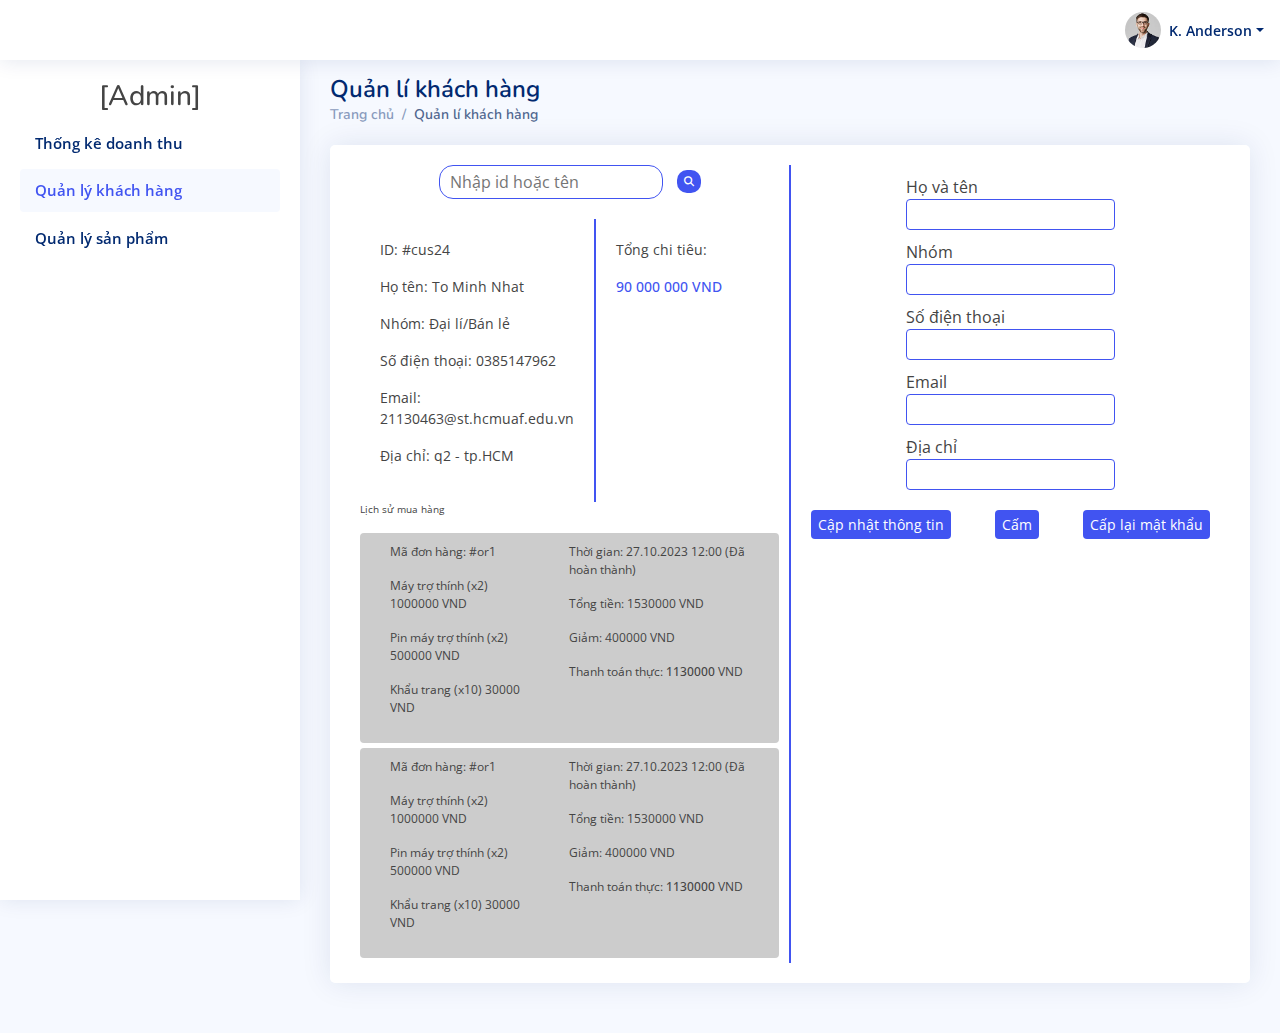
<file: Project-Group-6/src/main/webapp/assets/Html/adminCustomer.html>
<!DOCTYPE html>
<html lang="en">

<head>
    <meta charset="utf-8">
    <meta content="width=device-width, initial-scale=1.0" name="viewport">

    <title>Admin - Quản lý khách hàng</title>
    <meta content="" name="description">
    <meta content="" name="keywords">

    <!-- Google Fonts -->
    <link href="https://fonts.gstatic.com" rel="preconnect">
    <link href="https://fonts.googleapis.com/css?family=Open+Sans:300,300i,400,400i,600,600i,700,700i|Nunito:300,300i,400,400i,600,600i,700,700i|Poppins:300,300i,400,400i,500,500i,600,600i,700,700i"
          rel="stylesheet">

    <!-- Vendor CSS Files -->
    <link href="../vendor/bootstrap/css/bootstrap.min.css" rel="stylesheet">
    <link href="../vendor/bootstrap-icons/bootstrap-icons.css" rel="stylesheet">
    <link href="../vendor/boxicons/css/boxicons.min.css" rel="stylesheet">
    <link href="../vendor/quill/quill.snow.css" rel="stylesheet">
    <link href="../vendor/quill/quill.bubble.css" rel="stylesheet">
    <link href="../vendor/remixicon/remixicon.css" rel="stylesheet">
    <link href="../vendor/simple-datatables/style.css" rel="stylesheet">

    <!--fontawesome-->
    <link rel="stylesheet" href="../Font/fontawesome-free-6.4.0-web/css/all.min.css">
    <!-- Template Main CSS File -->
    <link href="../Style/styleN.css" rel="stylesheet">
    <link rel="stylesheet" href="../Style/adminCustomer.css">
    <link rel="stylesheet" href="../Style/baseN.css">
    <link rel="stylesheet" href="../Style/adminN.css">
</head>

<body>

<!-- ======= Header ======= -->
<header id="header" class="header fixed-top d-flex align-items-center">

    <div class="d-flex align-items-center justify-content-between">
        <div class="logo">
<!--            <a href="index.html">-->
<!--                <img src="assets/img/Logo/favicon_icon.png" alt="Logo"-->
<!--                     style="width: 40px; height: 40px; border-radius: 5px">-->
<!--            </a>-->
        </div>
    </div><!-- End Logo -->



    <nav class="header-nav ms-auto">
        <ul class="d-flex align-items-center">

            <li class="nav-item d-block d-lg-none">
                <a class="nav-link nav-icon search-bar-toggle " href="#">
                    <i class="bi bi-search"></i>
                </a>
            </li><!-- End Search Icon-->
            <li class="nav-item dropdown pe-3">

                <a class="nav-link nav-profile d-flex align-items-center pe-0" href="#" data-bs-toggle="dropdown">
                    <img src="../Image/profile/profile-img.jpg" alt="Profile" class="rounded-circle">
                    <span class="d-none d-md-block dropdown-toggle ps-2">K. Anderson</span>
                </a><!-- End Profile Iamge Icon -->

                <ul class="dropdown-menu dropdown-menu-end dropdown-menu-arrow profile">
                    <li class="dropdown-header">
                        <h6>Kevin Anderson</h6>
                        <span>Web Designer</span>
                    </li>
                    <li>
                        <hr class="dropdown-divider">
                    </li>

                    <li>
                        <a class="dropdown-item d-flex align-items-center" href="profile.html">
                            <i class="bi bi-person"></i>
                            <span>Cài đặt</span>
                        </a>
                    </li>
                    <li>
                        <hr class="dropdown-divider">
                    </li>

                    <li>
                        <a class="dropdown-item d-flex align-items-center" href="#">
                            <i class="bi bi-box-arrow-right"></i>
                            <span>Đăng xuất</span>
                        </a>
                    </li>

                </ul><!-- End Profile Dropdown Items -->
            </li><!-- End Profile Nav -->

        </ul>
    </nav><!-- End Icons Navigation -->

</header>
<!-- End Header -->

<aside id="sidebar" class="sidebar">
    <ul class="sidebar-nav" id="sidebar-nav">
        <h3 id="role" style="text-align: center">[Admin]</h3>
        <li class="nav-item ">
            <a class="nav-link collapsed" href="admin_dashboard.html">
                <!--                <i class="bi bi-grid"></i>-->
                <span>Thống kê doanh thu</span>
            </a>
        </li><!-- End Dashboard Nav -->
        <li class="nav-item ">
            <a class="nav-link " href="adminCustomer.html">
                <!--        <i class="bi bi-person"></i>-->
                <span>Quản lý khách hàng</span>
            </a>
        </li>
        <li class="nav-item">
            <a class="nav-link collapsed" href="adminProduct.html">
                <!--        <i class="bi bi-person"></i>-->
                <span>Quản lý sản phẩm</span>
            </a>
        </li>


    </ul>
</aside><!-- End Sidebar-->

<main id="main" class="main">

    <div class="pagetitle">
        <h1>Quản lí khách hàng</h1>
        <nav>
            <ol class="breadcrumb">
                <li class="breadcrumb-item"><a href="#">Trang chủ</a></li>
                <li class="breadcrumb-item active">Quản lí khách hàng</li>
            </ol>
        </nav>
    </div><!-- End Page Title -->

    <!--    <section class="section dashboard">-->
    <!--        <h1>Content</h1>-->
    <!--    </section>-->
    <div class="ad-content">

        <div class="ad-content-item">
            <div class="ad_header">
                <div class="ad_find-container">
                    <input type="text" placeholder="Nhập id hoặc tên" class="ad_find-input">
                    <div class="ad_find-btn"><i class="fa-solid fa-magnifying-glass"></i></div>
                </div>

            </div>
            <div class="ad_container">
                <div class="customer-showing">
                    <div class="customer-showing-item">
                        <div class="customer_info">
                            <p>ID: <span class="cus_id">#cus24</span></p>
                            <p>Họ tên: <span class="cus_name">To Minh Nhat</span></p>
                            <p>Nhóm: <span class="cus_kind">Đại lí/Bán lẻ</span></p>
                            <p>Số điện thoại: <span class="cus_phone">0385147962</span></p>
                            <p>Email: <span class="cus_email">21130463@st.hcmuaf.edu.vn</span></p>
                            <p>Địa chỉ: <span class="cus_address">q2 - tp.HCM</span></p>
                        </div>
                    </div>
                    <div class="separate-vertical-ad"></div>
                    <div class="customer-showing-item">
                        <div class="customer_info-buying">
                            <p class="cus_total-pay-title">Tổng chi tiêu:</p>
                            <p class="cus_total-pay">90 000 000 <span class="money-unit">VND</span></p>

                        </div>

                    </div>
                    <div class="disabled-showing">ĐÃ CẤM</div>
                </div>

                <div class="customer-history-buying">
                    <p class="history-title">Lịch sử mua hàng</p>
                    <div class="order-list">

                        <!--                                    1 don hang-->
                        <div class="order-item-container">
                            <div class="order-info">
                                <p>Mã đơn hàng: <span class="order-id">#or1</span></p>

                                <!--1 san pham trong don hang-->
                                <p class="order-item">
                                    <span class="order-item-name">Máy trợ thính</span>
                                    (x<span class="order-item-qty">2</span>)
                                    <span class="order-item-priceUnit">1000000</span> VND
                                </p>

                                <p class="order-item">
                                    <span class="order-item-name">Pin máy trợ thính</span>
                                    (x<span class="order-item-qty">2</span>)
                                    <span class="order-item-priceUnit">500000</span> VND
                                </p>

                                <p class="order-item">
                                    <span class="order-item-name">Khẩu trang </span>
                                    (x<span class="order-item-qty">10</span>)
                                    <span class="order-item-priceUnit">30000</span> VND
                                </p>

                            </div>

                            <div class="order-price">
                                <p>Thời gian: <span class="order-date">27.10.2023</span> <span
                                        class="order-time">12:00</span> <span
                                        class="order-isCompleted">(Đã hoàn thành)</span></p>
                                <p>Tổng tiền: <span class="order-total-price">1530000</span> VND </p>
                                <p>Giảm: <span class="order-discount-price">400000</span> VND </p>
                                <p>Thanh toán thực: <span class="order-payed-price">1130000</span> VND </p>

                            </div>


                        </div>
                        <div class="order-item-container">
                            <div class="order-info">
                                <p>Mã đơn hàng: <span class="order-id">#or1</span></p>

                                <!--1 san pham trong don hang-->
                                <p class="order-item">
                                    <span class="order-item-name">Máy trợ thính</span>
                                    (x<span class="order-item-qty">2</span>)
                                    <span class="order-item-priceUnit">1000000</span> VND
                                </p>

                                <p class="order-item">
                                    <span class="order-item-name">Pin máy trợ thính</span>
                                    (x<span class="order-item-qty">2</span>)
                                    <span class="order-item-priceUnit">500000</span> VND
                                </p>

                                <p class="order-item">
                                    <span class="order-item-name">Khẩu trang </span>
                                    (x<span class="order-item-qty">10</span>)
                                    <span class="order-item-priceUnit">30000</span> VND
                                </p>

                            </div>

                            <div class="order-price">
                                <p>Thời gian: <span class="order-date">27.10.2023</span> <span
                                        class="order-time">12:00</span> <span
                                        class="order-isCompleted">(Đã hoàn thành)</span></p>
                                <p>Tổng tiền: <span class="order-total-price">1530000</span> VND </p>
                                <p>Giảm: <span class="order-discount-price">400000</span> VND </p>
                                <p>Thanh toán thực: <span class="order-payed-price">1130000</span> VND </p>

                            </div>


                        </div>

                    </div>

                </div>

            </div>
        </div>
        <div class="separate-vertical-ad"></div>

        <div class="ad-content-item">
            <div class="ad_header">
                <div class="ad_func-container">
                    <div class="ad_func-save-btn ad_func-btn">Lưu</div>
                </div>
            </div>
            <div class="ad_container">
                <div class="form-container">
                    <form action="">
                        <div class="input-wrap">
                            <label for="cus-name" class="input-title">Họ và tên</label>
                            <input type="text" class="input-item" name="cus-name" id="cus-name">
                            <span class="input-error"></span>
                        </div>
                        <div class="input-wrap">
                            <label for="cus-name" class="input-title">Nhóm</label>
                            <input type="text" class="input-item" name="cus-name" id="cus-kind">
                            <span class="input-error"></span>
                        </div>
                        <div class="input-wrap">
                            <label for="cus-name" class="input-title">Số điện thoại</label>
                            <input type="text" class="input-item" name="cus-name" id="cus-phone">
                            <span class="input-error"></span>
                        </div>
                        <div class="input-wrap">
                            <label for="cus-name" class="input-title">Email</label>
                            <input type="text" class="input-item" name="cus-name" id="cus-email">
                            <span class="input-error"></span>
                        </div>
                        <div class="input-wrap">
                            <label for="cus-name" class="input-title">Địa chỉ</label>
                            <input type="text" class="input-item" name="cus-name" id="cus-address">
                            <span class="input-error"></span>
                        </div>
                    </form>
                </div>
            </div>
            <div class="customer-control">
                <div class="ad_btn-control btn-up-cus">Cập nhật thông tin</div>
                <div class="ad_btn-control btn-ban-cus">Cấm</div>

                <!--                                    Bấm thì hiện ra thông báo gửi mật khẩu đến email đã đăng kí	-->
                <div class="ad_btn-control btn-pwd-cus">Cấp lại mật khẩu</div>
            </div>

        </div>
        <div class="confirm-popup confirm-ban">
            <div class="modal__overlay">
                <div class="modal__confirm-content" onclick="event.stopPropagation()">
                    <div class="confirm__message">
                        <p>Bạn chắc chắn muốn cấm khách hàng này? <br/>
                            Lưu ý sau khi cấm không thể mở lại tài khoản này, <br/>
                            tài khoản này sẽ vẫn tồn tại trong cơ sơ dữ liệu, nhưng không thể mở lại.</p>
                    </div>
                    <div class="confirm__control">
                        <div class="confirm-btn yes-confirm">Cấm</div>
                        <div class="confirm-btn no-confirm">Hủy</div>
                    </div>
                </div>
            </div>
        </div>
    </div>


</main><!-- End #main -->


<a href="#" class="back-to-top d-flex align-items-center justify-content-center"><i
        class="bi bi-arrow-up-short"></i></a>

<!-- Vendor JS Files -->
<!--<script src="assets/vendor/apexcharts/apexcharts.min.js"></script>-->
<!--<script src="assets/vendor/bootstrap/js/bootstrap.bundle.min.js"></script>-->
<!--<script src="assets/vendor/chart.js/chart.umd.js"></script>-->
<!--<script src="assets/vendor/echarts/echarts.min.js"></script>-->
<!--<script src="assets/vendor/quill/quill.min.js"></script>-->
<!--<script src="assets/vendor/simple-datatables/simple-datatables.js"></script>-->
<!--<script src="assets/vendor/tinymce/tinymce.min.js"></script>-->
<!--<script src="assets/vendor/php-email-form/validate.js"></script>-->

<!-- Template Main JS File -->
<script src="../JavaScript/adCus.js"></script>
<script>
    // getInfo();
    // saveChanged();
</script>


</body>

</html>
</file>
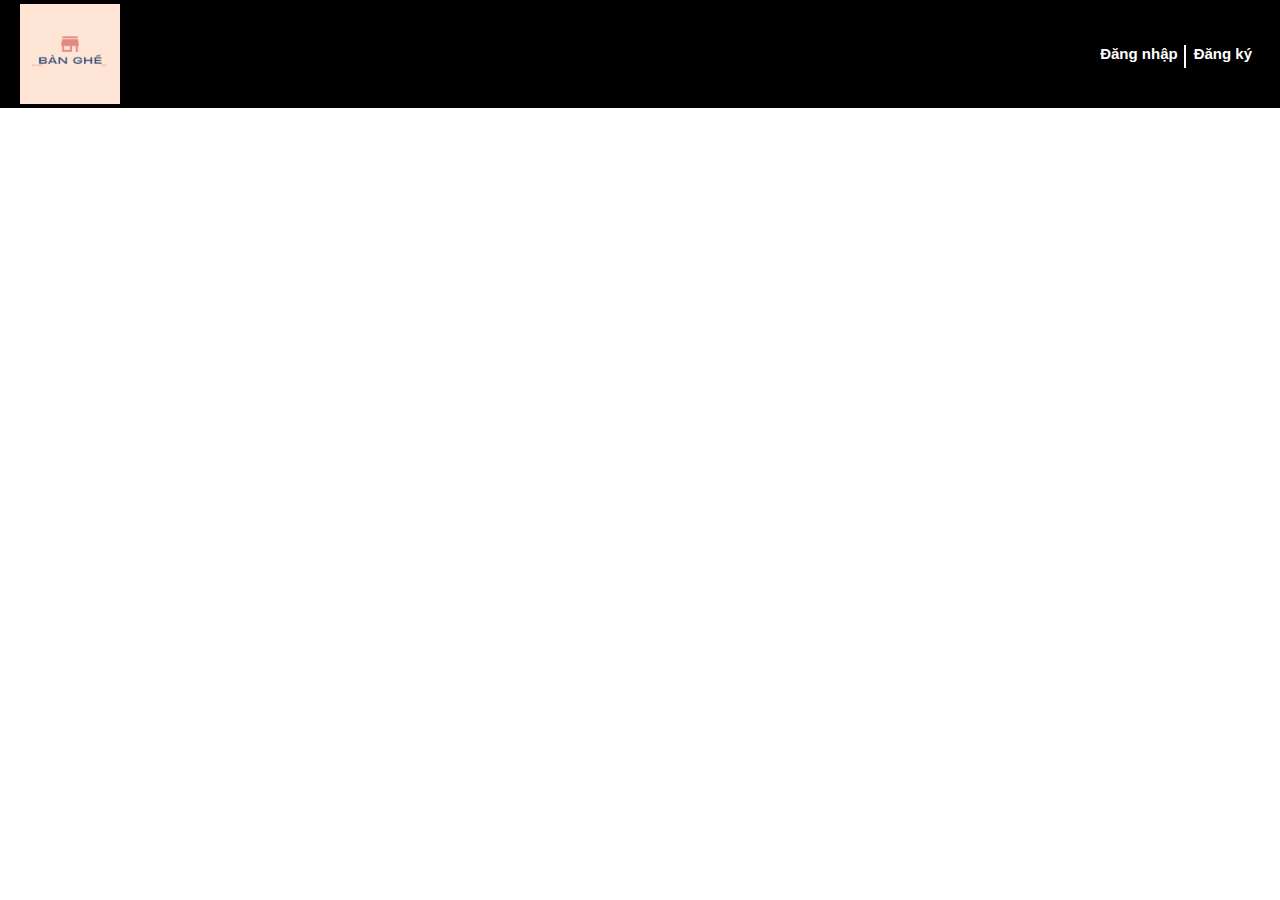
<file: Project-Group-6/src/main/webapp/assets/Html/header.html>
<!DOCTYPE html>
<html lang="vn">
<html>
<head>
<meta charset="UTF-8">
<link rel="icon" href="../image/general/logo.png" type="../image/x-icon">
<meta name="viewport" content="width=device-width, initial-scale=1.0">
<link rel="stylesheet"
	href="https://cdn.jsdelivr.net/npm/bootstrap@5.2.3/dist/css/bootstrap.min.css">
<link rel="stylesheet"
	href="https://cdnjs.cloudflare.com/ajax/libs/font-awesome/6.4.0/css/all.min.css">
<link rel="stylesheet" href="../Style/header.css">
<link rel="stylesheet" href="../Style/index.css">
<title>Header</title>
</head>
<body>
	<div class="header">
		<a href="../Html/productDetail.jsp" class="logo_page"><img src="../Image/general/logo.png" alt=""></a>

		<!-- phần đăng nhập hoặc đăng ký của header -->
		<div class="header_login_signin">
			<a href="login.jsp" class="log_in">Đăng nhập</a>
			<div class="line"></div>
			<a href="register.jsp" class="sign_in">Đăng ký</a>
		</div>
	</div>
</html>
</file>
<file: Project-Group-6/src/main/webapp/assets/vendor/quill/quill.snow.css>
/*!
 * Quill Editor v1.3.7
 * https://quilljs.com/
 * Copyright (c) 2014, Jason Chen
 * Copyright (c) 2013, salesforce.com
 */
.ql-container {
  box-sizing: border-box;
  font-family: Helvetica, Arial, sans-serif;
  font-size: 13px;
  height: 100%;
  margin: 0px;
  position: relative;
}
.ql-container.ql-disabled .ql-tooltip {
  visibility: hidden;
}
.ql-container.ql-disabled .ql-editor ul[data-checked] > li::before {
  pointer-events: none;
}
.ql-clipboard {
  left: -100000px;
  height: 1px;
  overflow-y: hidden;
  position: absolute;
  top: 50%;
}
.ql-clipboard p {
  margin: 0;
  padding: 0;
}
.ql-editor {
  box-sizing: border-box;
  line-height: 1.42;
  height: 100%;
  outline: none;
  overflow-y: auto;
  padding: 12px 15px;
  tab-size: 4;
  -moz-tab-size: 4;
  text-align: left;
  white-space: pre-wrap;
  word-wrap: break-word;
}
.ql-editor > * {
  cursor: text;
}
.ql-editor p,
.ql-editor ol,
.ql-editor ul,
.ql-editor pre,
.ql-editor blockquote,
.ql-editor h1,
.ql-editor h2,
.ql-editor h3,
.ql-editor h4,
.ql-editor h5,
.ql-editor h6 {
  margin: 0;
  padding: 0;
  counter-reset: list-1 list-2 list-3 list-4 list-5 list-6 list-7 list-8 list-9;
}
.ql-editor ol,
.ql-editor ul {
  padding-left: 1.5em;
}
.ql-editor ol > li,
.ql-editor ul > li {
  list-style-type: none;
}
.ql-editor ul > li::before {
  content: '\2022';
}
.ql-editor ul[data-checked=true],
.ql-editor ul[data-checked=false] {
  pointer-events: none;
}
.ql-editor ul[data-checked=true] > li *,
.ql-editor ul[data-checked=false] > li * {
  pointer-events: all;
}
.ql-editor ul[data-checked=true] > li::before,
.ql-editor ul[data-checked=false] > li::before {
  color: #777;
  cursor: pointer;
  pointer-events: all;
}
.ql-editor ul[data-checked=true] > li::before {
  content: '\2611';
}
.ql-editor ul[data-checked=false] > li::before {
  content: '\2610';
}
.ql-editor li::before {
  display: inline-block;
  white-space: nowrap;
  width: 1.2em;
}
.ql-editor li:not(.ql-direction-rtl)::before {
  margin-left: -1.5em;
  margin-right: 0.3em;
  text-align: right;
}
.ql-editor li.ql-direction-rtl::before {
  margin-left: 0.3em;
  margin-right: -1.5em;
}
.ql-editor ol li:not(.ql-direction-rtl),
.ql-editor ul li:not(.ql-direction-rtl) {
  padding-left: 1.5em;
}
.ql-editor ol li.ql-direction-rtl,
.ql-editor ul li.ql-direction-rtl {
  padding-right: 1.5em;
}
.ql-editor ol li {
  counter-reset: list-1 list-2 list-3 list-4 list-5 list-6 list-7 list-8 list-9;
  counter-increment: list-0;
}
.ql-editor ol li:before {
  content: counter(list-0, decimal) '. ';
}
.ql-editor ol li.ql-indent-1 {
  counter-increment: list-1;
}
.ql-editor ol li.ql-indent-1:before {
  content: counter(list-1, lower-alpha) '. ';
}
.ql-editor ol li.ql-indent-1 {
  counter-reset: list-2 list-3 list-4 list-5 list-6 list-7 list-8 list-9;
}
.ql-editor ol li.ql-indent-2 {
  counter-increment: list-2;
}
.ql-editor ol li.ql-indent-2:before {
  content: counter(list-2, lower-roman) '. ';
}
.ql-editor ol li.ql-indent-2 {
  counter-reset: list-3 list-4 list-5 list-6 list-7 list-8 list-9;
}
.ql-editor ol li.ql-indent-3 {
  counter-increment: list-3;
}
.ql-editor ol li.ql-indent-3:before {
  content: counter(list-3, decimal) '. ';
}
.ql-editor ol li.ql-indent-3 {
  counter-reset: list-4 list-5 list-6 list-7 list-8 list-9;
}
.ql-editor ol li.ql-indent-4 {
  counter-increment: list-4;
}
.ql-editor ol li.ql-indent-4:before {
  content: counter(list-4, lower-alpha) '. ';
}
.ql-editor ol li.ql-indent-4 {
  counter-reset: list-5 list-6 list-7 list-8 list-9;
}
.ql-editor ol li.ql-indent-5 {
  counter-increment: list-5;
}
.ql-editor ol li.ql-indent-5:before {
  content: counter(list-5, lower-roman) '. ';
}
.ql-editor ol li.ql-indent-5 {
  counter-reset: list-6 list-7 list-8 list-9;
}
.ql-editor ol li.ql-indent-6 {
  counter-increment: list-6;
}
.ql-editor ol li.ql-indent-6:before {
  content: counter(list-6, decimal) '. ';
}
.ql-editor ol li.ql-indent-6 {
  counter-reset: list-7 list-8 list-9;
}
.ql-editor ol li.ql-indent-7 {
  counter-increment: list-7;
}
.ql-editor ol li.ql-indent-7:before {
  content: counter(list-7, lower-alpha) '. ';
}
.ql-editor ol li.ql-indent-7 {
  counter-reset: list-8 list-9;
}
.ql-editor ol li.ql-indent-8 {
  counter-increment: list-8;
}
.ql-editor ol li.ql-indent-8:before {
  content: counter(list-8, lower-roman) '. ';
}
.ql-editor ol li.ql-indent-8 {
  counter-reset: list-9;
}
.ql-editor ol li.ql-indent-9 {
  counter-increment: list-9;
}
.ql-editor ol li.ql-indent-9:before {
  content: counter(list-9, decimal) '. ';
}
.ql-editor .ql-indent-1:not(.ql-direction-rtl) {
  padding-left: 3em;
}
.ql-editor li.ql-indent-1:not(.ql-direction-rtl) {
  padding-left: 4.5em;
}
.ql-editor .ql-indent-1.ql-direction-rtl.ql-align-right {
  padding-right: 3em;
}
.ql-editor li.ql-indent-1.ql-direction-rtl.ql-align-right {
  padding-right: 4.5em;
}
.ql-editor .ql-indent-2:not(.ql-direction-rtl) {
  padding-left: 6em;
}
.ql-editor li.ql-indent-2:not(.ql-direction-rtl) {
  padding-left: 7.5em;
}
.ql-editor .ql-indent-2.ql-direction-rtl.ql-align-right {
  padding-right: 6em;
}
.ql-editor li.ql-indent-2.ql-direction-rtl.ql-align-right {
  padding-right: 7.5em;
}
.ql-editor .ql-indent-3:not(.ql-direction-rtl) {
  padding-left: 9em;
}
.ql-editor li.ql-indent-3:not(.ql-direction-rtl) {
  padding-left: 10.5em;
}
.ql-editor .ql-indent-3.ql-direction-rtl.ql-align-right {
  padding-right: 9em;
}
.ql-editor li.ql-indent-3.ql-direction-rtl.ql-align-right {
  padding-right: 10.5em;
}
.ql-editor .ql-indent-4:not(.ql-direction-rtl) {
  padding-left: 12em;
}
.ql-editor li.ql-indent-4:not(.ql-direction-rtl) {
  padding-left: 13.5em;
}
.ql-editor .ql-indent-4.ql-direction-rtl.ql-align-right {
  padding-right: 12em;
}
.ql-editor li.ql-indent-4.ql-direction-rtl.ql-align-right {
  padding-right: 13.5em;
}
.ql-editor .ql-indent-5:not(.ql-direction-rtl) {
  padding-left: 15em;
}
.ql-editor li.ql-indent-5:not(.ql-direction-rtl) {
  padding-left: 16.5em;
}
.ql-editor .ql-indent-5.ql-direction-rtl.ql-align-right {
  padding-right: 15em;
}
.ql-editor li.ql-indent-5.ql-direction-rtl.ql-align-right {
  padding-right: 16.5em;
}
.ql-editor .ql-indent-6:not(.ql-direction-rtl) {
  padding-left: 18em;
}
.ql-editor li.ql-indent-6:not(.ql-direction-rtl) {
  padding-left: 19.5em;
}
.ql-editor .ql-indent-6.ql-direction-rtl.ql-align-right {
  padding-right: 18em;
}
.ql-editor li.ql-indent-6.ql-direction-rtl.ql-align-right {
  padding-right: 19.5em;
}
.ql-editor .ql-indent-7:not(.ql-direction-rtl) {
  padding-left: 21em;
}
.ql-editor li.ql-indent-7:not(.ql-direction-rtl) {
  padding-left: 22.5em;
}
.ql-editor .ql-indent-7.ql-direction-rtl.ql-align-right {
  padding-right: 21em;
}
.ql-editor li.ql-indent-7.ql-direction-rtl.ql-align-right {
  padding-right: 22.5em;
}
.ql-editor .ql-indent-8:not(.ql-direction-rtl) {
  padding-left: 24em;
}
.ql-editor li.ql-indent-8:not(.ql-direction-rtl) {
  padding-left: 25.5em;
}
.ql-editor .ql-indent-8.ql-direction-rtl.ql-align-right {
  padding-right: 24em;
}
.ql-editor li.ql-indent-8.ql-direction-rtl.ql-align-right {
  padding-right: 25.5em;
}
.ql-editor .ql-indent-9:not(.ql-direction-rtl) {
  padding-left: 27em;
}
.ql-editor li.ql-indent-9:not(.ql-direction-rtl) {
  padding-left: 28.5em;
}
.ql-editor .ql-indent-9.ql-direction-rtl.ql-align-right {
  padding-right: 27em;
}
.ql-editor li.ql-indent-9.ql-direction-rtl.ql-align-right {
  padding-right: 28.5em;
}
.ql-editor .ql-video {
  display: block;
  max-width: 100%;
}
.ql-editor .ql-video.ql-align-center {
  margin: 0 auto;
}
.ql-editor .ql-video.ql-align-right {
  margin: 0 0 0 auto;
}
.ql-editor .ql-bg-black {
  background-color: #000;
}
.ql-editor .ql-bg-red {
  background-color: #e60000;
}
.ql-editor .ql-bg-orange {
  background-color: #f90;
}
.ql-editor .ql-bg-yellow {
  background-color: #ff0;
}
.ql-editor .ql-bg-green {
  background-color: #008a00;
}
.ql-editor .ql-bg-blue {
  background-color: #06c;
}
.ql-editor .ql-bg-purple {
  background-color: #93f;
}
.ql-editor .ql-color-white {
  color: #fff;
}
.ql-editor .ql-color-red {
  color: #e60000;
}
.ql-editor .ql-color-orange {
  color: #f90;
}
.ql-editor .ql-color-yellow {
  color: #ff0;
}
.ql-editor .ql-color-green {
  color: #008a00;
}
.ql-editor .ql-color-blue {
  color: #06c;
}
.ql-editor .ql-color-purple {
  color: #93f;
}
.ql-editor .ql-font-serif {
  font-family: Georgia, Times New Roman, serif;
}
.ql-editor .ql-font-monospace {
  font-family: Monaco, Courier New, monospace;
}
.ql-editor .ql-size-small {
  font-size: 0.75em;
}
.ql-editor .ql-size-large {
  font-size: 1.5em;
}
.ql-editor .ql-size-huge {
  font-size: 2.5em;
}
.ql-editor .ql-direction-rtl {
  direction: rtl;
  text-align: inherit;
}
.ql-editor .ql-align-center {
  text-align: center;
}
.ql-editor .ql-align-justify {
  text-align: justify;
}
.ql-editor .ql-align-right {
  text-align: right;
}
.ql-editor.ql-blank::before {
  color: rgba(0,0,0,0.6);
  content: attr(data-placeholder);
  font-style: italic;
  left: 15px;
  pointer-events: none;
  position: absolute;
  right: 15px;
}
.ql-snow.ql-toolbar:after,
.ql-snow .ql-toolbar:after {
  clear: both;
  content: '';
  display: table;
}
.ql-snow.ql-toolbar button,
.ql-snow .ql-toolbar button {
  background: none;
  border: none;
  cursor: pointer;
  display: inline-block;
  float: left;
  height: 24px;
  padding: 3px 5px;
  width: 28px;
}
.ql-snow.ql-toolbar button svg,
.ql-snow .ql-toolbar button svg {
  float: left;
  height: 100%;
}
.ql-snow.ql-toolbar button:active:hover,
.ql-snow .ql-toolbar button:active:hover {
  outline: none;
}
.ql-snow.ql-toolbar input.ql-image[type=file],
.ql-snow .ql-toolbar input.ql-image[type=file] {
  display: none;
}
.ql-snow.ql-toolbar button:hover,
.ql-snow .ql-toolbar button:hover,
.ql-snow.ql-toolbar button:focus,
.ql-snow .ql-toolbar button:focus,
.ql-snow.ql-toolbar button.ql-active,
.ql-snow .ql-toolbar button.ql-active,
.ql-snow.ql-toolbar .ql-picker-label:hover,
.ql-snow .ql-toolbar .ql-picker-label:hover,
.ql-snow.ql-toolbar .ql-picker-label.ql-active,
.ql-snow .ql-toolbar .ql-picker-label.ql-active,
.ql-snow.ql-toolbar .ql-picker-item:hover,
.ql-snow .ql-toolbar .ql-picker-item:hover,
.ql-snow.ql-toolbar .ql-picker-item.ql-selected,
.ql-snow .ql-toolbar .ql-picker-item.ql-selected {
  color: #06c;
}
.ql-snow.ql-toolbar button:hover .ql-fill,
.ql-snow .ql-toolbar button:hover .ql-fill,
.ql-snow.ql-toolbar button:focus .ql-fill,
.ql-snow .ql-toolbar button:focus .ql-fill,
.ql-snow.ql-toolbar button.ql-active .ql-fill,
.ql-snow .ql-toolbar button.ql-active .ql-fill,
.ql-snow.ql-toolbar .ql-picker-label:hover .ql-fill,
.ql-snow .ql-toolbar .ql-picker-label:hover .ql-fill,
.ql-snow.ql-toolbar .ql-picker-label.ql-active .ql-fill,
.ql-snow .ql-toolbar .ql-picker-label.ql-active .ql-fill,
.ql-snow.ql-toolbar .ql-picker-item:hover .ql-fill,
.ql-snow .ql-toolbar .ql-picker-item:hover .ql-fill,
.ql-snow.ql-toolbar .ql-picker-item.ql-selected .ql-fill,
.ql-snow .ql-toolbar .ql-picker-item.ql-selected .ql-fill,
.ql-snow.ql-toolbar button:hover .ql-stroke.ql-fill,
.ql-snow .ql-toolbar button:hover .ql-stroke.ql-fill,
.ql-snow.ql-toolbar button:focus .ql-stroke.ql-fill,
.ql-snow .ql-toolbar button:focus .ql-stroke.ql-fill,
.ql-snow.ql-toolbar button.ql-active .ql-stroke.ql-fill,
.ql-snow .ql-toolbar button.ql-active .ql-stroke.ql-fill,
.ql-snow.ql-toolbar .ql-picker-label:hover .ql-stroke.ql-fill,
.ql-snow .ql-toolbar .ql-picker-label:hover .ql-stroke.ql-fill,
.ql-snow.ql-toolbar .ql-picker-label.ql-active .ql-stroke.ql-fill,
.ql-snow .ql-toolbar .ql-picker-label.ql-active .ql-stroke.ql-fill,
.ql-snow.ql-toolbar .ql-picker-item:hover .ql-stroke.ql-fill,
.ql-snow .ql-toolbar .ql-picker-item:hover .ql-stroke.ql-fill,
.ql-snow.ql-toolbar .ql-picker-item.ql-selected .ql-stroke.ql-fill,
.ql-snow .ql-toolbar .ql-picker-item.ql-selected .ql-stroke.ql-fill {
  fill: #06c;
}
.ql-snow.ql-toolbar button:hover .ql-stroke,
.ql-snow .ql-toolbar button:hover .ql-stroke,
.ql-snow.ql-toolbar button:focus .ql-stroke,
.ql-snow .ql-toolbar button:focus .ql-stroke,
.ql-snow.ql-toolbar button.ql-active .ql-stroke,
.ql-snow .ql-toolbar button.ql-active .ql-stroke,
.ql-snow.ql-toolbar .ql-picker-label:hover .ql-stroke,
.ql-snow .ql-toolbar .ql-picker-label:hover .ql-stroke,
.ql-snow.ql-toolbar .ql-picker-label.ql-active .ql-stroke,
.ql-snow .ql-toolbar .ql-picker-label.ql-active .ql-stroke,
.ql-snow.ql-toolbar .ql-picker-item:hover .ql-stroke,
.ql-snow .ql-toolbar .ql-picker-item:hover .ql-stroke,
.ql-snow.ql-toolbar .ql-picker-item.ql-selected .ql-stroke,
.ql-snow .ql-toolbar .ql-picker-item.ql-selected .ql-stroke,
.ql-snow.ql-toolbar button:hover .ql-stroke-miter,
.ql-snow .ql-toolbar button:hover .ql-stroke-miter,
.ql-snow.ql-toolbar button:focus .ql-stroke-miter,
.ql-snow .ql-toolbar button:focus .ql-stroke-miter,
.ql-snow.ql-toolbar button.ql-active .ql-stroke-miter,
.ql-snow .ql-toolbar button.ql-active .ql-stroke-miter,
.ql-snow.ql-toolbar .ql-picker-label:hover .ql-stroke-miter,
.ql-snow .ql-toolbar .ql-picker-label:hover .ql-stroke-miter,
.ql-snow.ql-toolbar .ql-picker-label.ql-active .ql-stroke-miter,
.ql-snow .ql-toolbar .ql-picker-label.ql-active .ql-stroke-miter,
.ql-snow.ql-toolbar .ql-picker-item:hover .ql-stroke-miter,
.ql-snow .ql-toolbar .ql-picker-item:hover .ql-stroke-miter,
.ql-snow.ql-toolbar .ql-picker-item.ql-selected .ql-stroke-miter,
.ql-snow .ql-toolbar .ql-picker-item.ql-selected .ql-stroke-miter {
  stroke: #06c;
}
@media (pointer: coarse) {
  .ql-snow.ql-toolbar button:hover:not(.ql-active),
  .ql-snow .ql-toolbar button:hover:not(.ql-active) {
    color: #444;
  }
  .ql-snow.ql-toolbar button:hover:not(.ql-active) .ql-fill,
  .ql-snow .ql-toolbar button:hover:not(.ql-active) .ql-fill,
  .ql-snow.ql-toolbar button:hover:not(.ql-active) .ql-stroke.ql-fill,
  .ql-snow .ql-toolbar button:hover:not(.ql-active) .ql-stroke.ql-fill {
    fill: #444;
  }
  .ql-snow.ql-toolbar button:hover:not(.ql-active) .ql-stroke,
  .ql-snow .ql-toolbar button:hover:not(.ql-active) .ql-stroke,
  .ql-snow.ql-toolbar button:hover:not(.ql-active) .ql-stroke-miter,
  .ql-snow .ql-toolbar button:hover:not(.ql-active) .ql-stroke-miter {
    stroke: #444;
  }
}
.ql-snow {
  box-sizing: border-box;
}
.ql-snow * {
  box-sizing: border-box;
}
.ql-snow .ql-hidden {
  display: none;
}
.ql-snow .ql-out-bottom,
.ql-snow .ql-out-top {
  visibility: hidden;
}
.ql-snow .ql-tooltip {
  position: absolute;
  transform: translateY(10px);
}
.ql-snow .ql-tooltip a {
  cursor: pointer;
  text-decoration: none;
}
.ql-snow .ql-tooltip.ql-flip {
  transform: translateY(-10px);
}
.ql-snow .ql-formats {
  display: inline-block;
  vertical-align: middle;
}
.ql-snow .ql-formats:after {
  clear: both;
  content: '';
  display: table;
}
.ql-snow .ql-stroke {
  fill: none;
  stroke: #444;
  stroke-linecap: round;
  stroke-linejoin: round;
  stroke-width: 2;
}
.ql-snow .ql-stroke-miter {
  fill: none;
  stroke: #444;
  stroke-miterlimit: 10;
  stroke-width: 2;
}
.ql-snow .ql-fill,
.ql-snow .ql-stroke.ql-fill {
  fill: #444;
}
.ql-snow .ql-empty {
  fill: none;
}
.ql-snow .ql-even {
  fill-rule: evenodd;
}
.ql-snow .ql-thin,
.ql-snow .ql-stroke.ql-thin {
  stroke-width: 1;
}
.ql-snow .ql-transparent {
  opacity: 0.4;
}
.ql-snow .ql-direction svg:last-child {
  display: none;
}
.ql-snow .ql-direction.ql-active svg:last-child {
  display: inline;
}
.ql-snow .ql-direction.ql-active svg:first-child {
  display: none;
}
.ql-snow .ql-editor h1 {
  font-size: 2em;
}
.ql-snow .ql-editor h2 {
  font-size: 1.5em;
}
.ql-snow .ql-editor h3 {
  font-size: 1.17em;
}
.ql-snow .ql-editor h4 {
  font-size: 1em;
}
.ql-snow .ql-editor h5 {
  font-size: 0.83em;
}
.ql-snow .ql-editor h6 {
  font-size: 0.67em;
}
.ql-snow .ql-editor a {
  text-decoration: underline;
}
.ql-snow .ql-editor blockquote {
  border-left: 4px solid #ccc;
  margin-bottom: 5px;
  margin-top: 5px;
  padding-left: 16px;
}
.ql-snow .ql-editor code,
.ql-snow .ql-editor pre {
  background-color: #f0f0f0;
  border-radius: 3px;
}
.ql-snow .ql-editor pre {
  white-space: pre-wrap;
  margin-bottom: 5px;
  margin-top: 5px;
  padding: 5px 10px;
}
.ql-snow .ql-editor code {
  font-size: 85%;
  padding: 2px 4px;
}
.ql-snow .ql-editor pre.ql-syntax {
  background-color: #23241f;
  color: #f8f8f2;
  overflow: visible;
}
.ql-snow .ql-editor img {
  max-width: 100%;
}
.ql-snow .ql-picker {
  color: #444;
  display: inline-block;
  float: left;
  font-size: 14px;
  font-weight: 500;
  height: 24px;
  position: relative;
  vertical-align: middle;
}
.ql-snow .ql-picker-label {
  cursor: pointer;
  display: inline-block;
  height: 100%;
  padding-left: 8px;
  padding-right: 2px;
  position: relative;
  width: 100%;
}
.ql-snow .ql-picker-label::before {
  display: inline-block;
  line-height: 22px;
}
.ql-snow .ql-picker-options {
  background-color: #fff;
  display: none;
  min-width: 100%;
  padding: 4px 8px;
  position: absolute;
  white-space: nowrap;
}
.ql-snow .ql-picker-options .ql-picker-item {
  cursor: pointer;
  display: block;
  padding-bottom: 5px;
  padding-top: 5px;
}
.ql-snow .ql-picker.ql-expanded .ql-picker-label {
  color: #ccc;
  z-index: 2;
}
.ql-snow .ql-picker.ql-expanded .ql-picker-label .ql-fill {
  fill: #ccc;
}
.ql-snow .ql-picker.ql-expanded .ql-picker-label .ql-stroke {
  stroke: #ccc;
}
.ql-snow .ql-picker.ql-expanded .ql-picker-options {
  display: block;
  margin-top: -1px;
  top: 100%;
  z-index: 1;
}
.ql-snow .ql-color-picker,
.ql-snow .ql-icon-picker {
  width: 28px;
}
.ql-snow .ql-color-picker .ql-picker-label,
.ql-snow .ql-icon-picker .ql-picker-label {
  padding: 2px 4px;
}
.ql-snow .ql-color-picker .ql-picker-label svg,
.ql-snow .ql-icon-picker .ql-picker-label svg {
  right: 4px;
}
.ql-snow .ql-icon-picker .ql-picker-options {
  padding: 4px 0px;
}
.ql-snow .ql-icon-picker .ql-picker-item {
  height: 24px;
  width: 24px;
  padding: 2px 4px;
}
.ql-snow .ql-color-picker .ql-picker-options {
  padding: 3px 5px;
  width: 152px;
}
.ql-snow .ql-color-picker .ql-picker-item {
  border: 1px solid transparent;
  float: left;
  height: 16px;
  margin: 2px;
  padding: 0px;
  width: 16px;
}
.ql-snow .ql-picker:not(.ql-color-picker):not(.ql-icon-picker) svg {
  position: absolute;
  margin-top: -9px;
  right: 0;
  top: 50%;
  width: 18px;
}
.ql-snow .ql-picker.ql-header .ql-picker-label[data-label]:not([data-label=''])::before,
.ql-snow .ql-picker.ql-font .ql-picker-label[data-label]:not([data-label=''])::before,
.ql-snow .ql-picker.ql-size .ql-picker-label[data-label]:not([data-label=''])::before,
.ql-snow .ql-picker.ql-header .ql-picker-item[data-label]:not([data-label=''])::before,
.ql-snow .ql-picker.ql-font .ql-picker-item[data-label]:not([data-label=''])::before,
.ql-snow .ql-picker.ql-size .ql-picker-item[data-label]:not([data-label=''])::before {
  content: attr(data-label);
}
.ql-snow .ql-picker.ql-header {
  width: 98px;
}
.ql-snow .ql-picker.ql-header .ql-picker-label::before,
.ql-snow .ql-picker.ql-header .ql-picker-item::before {
  content: 'Normal';
}
.ql-snow .ql-picker.ql-header .ql-picker-label[data-value="1"]::before,
.ql-snow .ql-picker.ql-header .ql-picker-item[data-value="1"]::before {
  content: 'Heading 1';
}
.ql-snow .ql-picker.ql-header .ql-picker-label[data-value="2"]::before,
.ql-snow .ql-picker.ql-header .ql-picker-item[data-value="2"]::before {
  content: 'Heading 2';
}
.ql-snow .ql-picker.ql-header .ql-picker-label[data-value="3"]::before,
.ql-snow .ql-picker.ql-header .ql-picker-item[data-value="3"]::before {
  content: 'Heading 3';
}
.ql-snow .ql-picker.ql-header .ql-picker-label[data-value="4"]::before,
.ql-snow .ql-picker.ql-header .ql-picker-item[data-value="4"]::before {
  content: 'Heading 4';
}
.ql-snow .ql-picker.ql-header .ql-picker-label[data-value="5"]::before,
.ql-snow .ql-picker.ql-header .ql-picker-item[data-value="5"]::before {
  content: 'Heading 5';
}
.ql-snow .ql-picker.ql-header .ql-picker-label[data-value="6"]::before,
.ql-snow .ql-picker.ql-header .ql-picker-item[data-value="6"]::before {
  content: 'Heading 6';
}
.ql-snow .ql-picker.ql-header .ql-picker-item[data-value="1"]::before {
  font-size: 2em;
}
.ql-snow .ql-picker.ql-header .ql-picker-item[data-value="2"]::before {
  font-size: 1.5em;
}
.ql-snow .ql-picker.ql-header .ql-picker-item[data-value="3"]::before {
  font-size: 1.17em;
}
.ql-snow .ql-picker.ql-header .ql-picker-item[data-value="4"]::before {
  font-size: 1em;
}
.ql-snow .ql-picker.ql-header .ql-picker-item[data-value="5"]::before {
  font-size: 0.83em;
}
.ql-snow .ql-picker.ql-header .ql-picker-item[data-value="6"]::before {
  font-size: 0.67em;
}
.ql-snow .ql-picker.ql-font {
  width: 108px;
}
.ql-snow .ql-picker.ql-font .ql-picker-label::before,
.ql-snow .ql-picker.ql-font .ql-picker-item::before {
  content: 'Sans Serif';
}
.ql-snow .ql-picker.ql-font .ql-picker-label[data-value=serif]::before,
.ql-snow .ql-picker.ql-font .ql-picker-item[data-value=serif]::before {
  content: 'Serif';
}
.ql-snow .ql-picker.ql-font .ql-picker-label[data-value=monospace]::before,
.ql-snow .ql-picker.ql-font .ql-picker-item[data-value=monospace]::before {
  content: 'Monospace';
}
.ql-snow .ql-picker.ql-font .ql-picker-item[data-value=serif]::before {
  font-family: Georgia, Times New Roman, serif;
}
.ql-snow .ql-picker.ql-font .ql-picker-item[data-value=monospace]::before {
  font-family: Monaco, Courier New, monospace;
}
.ql-snow .ql-picker.ql-size {
  width: 98px;
}
.ql-snow .ql-picker.ql-size .ql-picker-label::before,
.ql-snow .ql-picker.ql-size .ql-picker-item::before {
  content: 'Normal';
}
.ql-snow .ql-picker.ql-size .ql-picker-label[data-value=small]::before,
.ql-snow .ql-picker.ql-size .ql-picker-item[data-value=small]::before {
  content: 'Small';
}
.ql-snow .ql-picker.ql-size .ql-picker-label[data-value=large]::before,
.ql-snow .ql-picker.ql-size .ql-picker-item[data-value=large]::before {
  content: 'Large';
}
.ql-snow .ql-picker.ql-size .ql-picker-label[data-value=huge]::before,
.ql-snow .ql-picker.ql-size .ql-picker-item[data-value=huge]::before {
  content: 'Huge';
}
.ql-snow .ql-picker.ql-size .ql-picker-item[data-value=small]::before {
  font-size: 10px;
}
.ql-snow .ql-picker.ql-size .ql-picker-item[data-value=large]::before {
  font-size: 18px;
}
.ql-snow .ql-picker.ql-size .ql-picker-item[data-value=huge]::before {
  font-size: 32px;
}
.ql-snow .ql-color-picker.ql-background .ql-picker-item {
  background-color: #fff;
}
.ql-snow .ql-color-picker.ql-color .ql-picker-item {
  background-color: #000;
}
.ql-toolbar.ql-snow {
  border: 1px solid #ccc;
  box-sizing: border-box;
  font-family: 'Helvetica Neue', 'Helvetica', 'Arial', sans-serif;
  padding: 8px;
}
.ql-toolbar.ql-snow .ql-formats {
  margin-right: 15px;
}
.ql-toolbar.ql-snow .ql-picker-label {
  border: 1px solid transparent;
}
.ql-toolbar.ql-snow .ql-picker-options {
  border: 1px solid transparent;
  box-shadow: rgba(0,0,0,0.2) 0 2px 8px;
}
.ql-toolbar.ql-snow .ql-picker.ql-expanded .ql-picker-label {
  border-color: #ccc;
}
.ql-toolbar.ql-snow .ql-picker.ql-expanded .ql-picker-options {
  border-color: #ccc;
}
.ql-toolbar.ql-snow .ql-color-picker .ql-picker-item.ql-selected,
.ql-toolbar.ql-snow .ql-color-picker .ql-picker-item:hover {
  border-color: #000;
}
.ql-toolbar.ql-snow + .ql-container.ql-snow {
  border-top: 0px;
}
.ql-snow .ql-tooltip {
  background-color: #fff;
  border: 1px solid #ccc;
  box-shadow: 0px 0px 5px #ddd;
  color: #444;
  padding: 5px 12px;
  white-space: nowrap;
}
.ql-snow .ql-tooltip::before {
  content: "Visit URL:";
  line-height: 26px;
  margin-right: 8px;
}
.ql-snow .ql-tooltip input[type=text] {
  display: none;
  border: 1px solid #ccc;
  font-size: 13px;
  height: 26px;
  margin: 0px;
  padding: 3px 5px;
  width: 170px;
}
.ql-snow .ql-tooltip a.ql-preview {
  display: inline-block;
  max-width: 200px;
  overflow-x: hidden;
  text-overflow: ellipsis;
  vertical-align: top;
}
.ql-snow .ql-tooltip a.ql-action::after {
  border-right: 1px solid #ccc;
  content: 'Edit';
  margin-left: 16px;
  padding-right: 8px;
}
.ql-snow .ql-tooltip a.ql-remove::before {
  content: 'Remove';
  margin-left: 8px;
}
.ql-snow .ql-tooltip a {
  line-height: 26px;
}
.ql-snow .ql-tooltip.ql-editing a.ql-preview,
.ql-snow .ql-tooltip.ql-editing a.ql-remove {
  display: none;
}
.ql-snow .ql-tooltip.ql-editing input[type=text] {
  display: inline-block;
}
.ql-snow .ql-tooltip.ql-editing a.ql-action::after {
  border-right: 0px;
  content: 'Save';
  padding-right: 0px;
}
.ql-snow .ql-tooltip[data-mode=link]::before {
  content: "Enter link:";
}
.ql-snow .ql-tooltip[data-mode=formula]::before {
  content: "Enter formula:";
}
.ql-snow .ql-tooltip[data-mode=video]::before {
  content: "Enter video:";
}
.ql-snow a {
  color: #06c;
}
.ql-container.ql-snow {
  border: 1px solid #ccc;
}
</file>
<file: Project-Group-6/src/main/webapp/assets/vendor/quill/quill.bubble.css>
/*!
 * Quill Editor v1.3.7
 * https://quilljs.com/
 * Copyright (c) 2014, Jason Chen
 * Copyright (c) 2013, salesforce.com
 */
.ql-container {
  box-sizing: border-box;
  font-family: Helvetica, Arial, sans-serif;
  font-size: 13px;
  height: 100%;
  margin: 0px;
  position: relative;
}
.ql-container.ql-disabled .ql-tooltip {
  visibility: hidden;
}
.ql-container.ql-disabled .ql-editor ul[data-checked] > li::before {
  pointer-events: none;
}
.ql-clipboard {
  left: -100000px;
  height: 1px;
  overflow-y: hidden;
  position: absolute;
  top: 50%;
}
.ql-clipboard p {
  margin: 0;
  padding: 0;
}
.ql-editor {
  box-sizing: border-box;
  line-height: 1.42;
  height: 100%;
  outline: none;
  overflow-y: auto;
  padding: 12px 15px;
  tab-size: 4;
  -moz-tab-size: 4;
  text-align: left;
  white-space: pre-wrap;
  word-wrap: break-word;
}
.ql-editor > * {
  cursor: text;
}
.ql-editor p,
.ql-editor ol,
.ql-editor ul,
.ql-editor pre,
.ql-editor blockquote,
.ql-editor h1,
.ql-editor h2,
.ql-editor h3,
.ql-editor h4,
.ql-editor h5,
.ql-editor h6 {
  margin: 0;
  padding: 0;
  counter-reset: list-1 list-2 list-3 list-4 list-5 list-6 list-7 list-8 list-9;
}
.ql-editor ol,
.ql-editor ul {
  padding-left: 1.5em;
}
.ql-editor ol > li,
.ql-editor ul > li {
  list-style-type: none;
}
.ql-editor ul > li::before {
  content: '\2022';
}
.ql-editor ul[data-checked=true],
.ql-editor ul[data-checked=false] {
  pointer-events: none;
}
.ql-editor ul[data-checked=true] > li *,
.ql-editor ul[data-checked=false] > li * {
  pointer-events: all;
}
.ql-editor ul[data-checked=true] > li::before,
.ql-editor ul[data-checked=false] > li::before {
  color: #777;
  cursor: pointer;
  pointer-events: all;
}
.ql-editor ul[data-checked=true] > li::before {
  content: '\2611';
}
.ql-editor ul[data-checked=false] > li::before {
  content: '\2610';
}
.ql-editor li::before {
  display: inline-block;
  white-space: nowrap;
  width: 1.2em;
}
.ql-editor li:not(.ql-direction-rtl)::before {
  margin-left: -1.5em;
  margin-right: 0.3em;
  text-align: right;
}
.ql-editor li.ql-direction-rtl::before {
  margin-left: 0.3em;
  margin-right: -1.5em;
}
.ql-editor ol li:not(.ql-direction-rtl),
.ql-editor ul li:not(.ql-direction-rtl) {
  padding-left: 1.5em;
}
.ql-editor ol li.ql-direction-rtl,
.ql-editor ul li.ql-direction-rtl {
  padding-right: 1.5em;
}
.ql-editor ol li {
  counter-reset: list-1 list-2 list-3 list-4 list-5 list-6 list-7 list-8 list-9;
  counter-increment: list-0;
}
.ql-editor ol li:before {
  content: counter(list-0, decimal) '. ';
}
.ql-editor ol li.ql-indent-1 {
  counter-increment: list-1;
}
.ql-editor ol li.ql-indent-1:before {
  content: counter(list-1, lower-alpha) '. ';
}
.ql-editor ol li.ql-indent-1 {
  counter-reset: list-2 list-3 list-4 list-5 list-6 list-7 list-8 list-9;
}
.ql-editor ol li.ql-indent-2 {
  counter-increment: list-2;
}
.ql-editor ol li.ql-indent-2:before {
  content: counter(list-2, lower-roman) '. ';
}
.ql-editor ol li.ql-indent-2 {
  counter-reset: list-3 list-4 list-5 list-6 list-7 list-8 list-9;
}
.ql-editor ol li.ql-indent-3 {
  counter-increment: list-3;
}
.ql-editor ol li.ql-indent-3:before {
  content: counter(list-3, decimal) '. ';
}
.ql-editor ol li.ql-indent-3 {
  counter-reset: list-4 list-5 list-6 list-7 list-8 list-9;
}
.ql-editor ol li.ql-indent-4 {
  counter-increment: list-4;
}
.ql-editor ol li.ql-indent-4:before {
  content: counter(list-4, lower-alpha) '. ';
}
.ql-editor ol li.ql-indent-4 {
  counter-reset: list-5 list-6 list-7 list-8 list-9;
}
.ql-editor ol li.ql-indent-5 {
  counter-increment: list-5;
}
.ql-editor ol li.ql-indent-5:before {
  content: counter(list-5, lower-roman) '. ';
}
.ql-editor ol li.ql-indent-5 {
  counter-reset: list-6 list-7 list-8 list-9;
}
.ql-editor ol li.ql-indent-6 {
  counter-increment: list-6;
}
.ql-editor ol li.ql-indent-6:before {
  content: counter(list-6, decimal) '. ';
}
.ql-editor ol li.ql-indent-6 {
  counter-reset: list-7 list-8 list-9;
}
.ql-editor ol li.ql-indent-7 {
  counter-increment: list-7;
}
.ql-editor ol li.ql-indent-7:before {
  content: counter(list-7, lower-alpha) '. ';
}
.ql-editor ol li.ql-indent-7 {
  counter-reset: list-8 list-9;
}
.ql-editor ol li.ql-indent-8 {
  counter-increment: list-8;
}
.ql-editor ol li.ql-indent-8:before {
  content: counter(list-8, lower-roman) '. ';
}
.ql-editor ol li.ql-indent-8 {
  counter-reset: list-9;
}
.ql-editor ol li.ql-indent-9 {
  counter-increment: list-9;
}
.ql-editor ol li.ql-indent-9:before {
  content: counter(list-9, decimal) '. ';
}
.ql-editor .ql-indent-1:not(.ql-direction-rtl) {
  padding-left: 3em;
}
.ql-editor li.ql-indent-1:not(.ql-direction-rtl) {
  padding-left: 4.5em;
}
.ql-editor .ql-indent-1.ql-direction-rtl.ql-align-right {
  padding-right: 3em;
}
.ql-editor li.ql-indent-1.ql-direction-rtl.ql-align-right {
  padding-right: 4.5em;
}
.ql-editor .ql-indent-2:not(.ql-direction-rtl) {
  padding-left: 6em;
}
.ql-editor li.ql-indent-2:not(.ql-direction-rtl) {
  padding-left: 7.5em;
}
.ql-editor .ql-indent-2.ql-direction-rtl.ql-align-right {
  padding-right: 6em;
}
.ql-editor li.ql-indent-2.ql-direction-rtl.ql-align-right {
  padding-right: 7.5em;
}
.ql-editor .ql-indent-3:not(.ql-direction-rtl) {
  padding-left: 9em;
}
.ql-editor li.ql-indent-3:not(.ql-direction-rtl) {
  padding-left: 10.5em;
}
.ql-editor .ql-indent-3.ql-direction-rtl.ql-align-right {
  padding-right: 9em;
}
.ql-editor li.ql-indent-3.ql-direction-rtl.ql-align-right {
  padding-right: 10.5em;
}
.ql-editor .ql-indent-4:not(.ql-direction-rtl) {
  padding-left: 12em;
}
.ql-editor li.ql-indent-4:not(.ql-direction-rtl) {
  padding-left: 13.5em;
}
.ql-editor .ql-indent-4.ql-direction-rtl.ql-align-right {
  padding-right: 12em;
}
.ql-editor li.ql-indent-4.ql-direction-rtl.ql-align-right {
  padding-right: 13.5em;
}
.ql-editor .ql-indent-5:not(.ql-direction-rtl) {
  padding-left: 15em;
}
.ql-editor li.ql-indent-5:not(.ql-direction-rtl) {
  padding-left: 16.5em;
}
.ql-editor .ql-indent-5.ql-direction-rtl.ql-align-right {
  padding-right: 15em;
}
.ql-editor li.ql-indent-5.ql-direction-rtl.ql-align-right {
  padding-right: 16.5em;
}
.ql-editor .ql-indent-6:not(.ql-direction-rtl) {
  padding-left: 18em;
}
.ql-editor li.ql-indent-6:not(.ql-direction-rtl) {
  padding-left: 19.5em;
}
.ql-editor .ql-indent-6.ql-direction-rtl.ql-align-right {
  padding-right: 18em;
}
.ql-editor li.ql-indent-6.ql-direction-rtl.ql-align-right {
  padding-right: 19.5em;
}
.ql-editor .ql-indent-7:not(.ql-direction-rtl) {
  padding-left: 21em;
}
.ql-editor li.ql-indent-7:not(.ql-direction-rtl) {
  padding-left: 22.5em;
}
.ql-editor .ql-indent-7.ql-direction-rtl.ql-align-right {
  padding-right: 21em;
}
.ql-editor li.ql-indent-7.ql-direction-rtl.ql-align-right {
  padding-right: 22.5em;
}
.ql-editor .ql-indent-8:not(.ql-direction-rtl) {
  padding-left: 24em;
}
.ql-editor li.ql-indent-8:not(.ql-direction-rtl) {
  padding-left: 25.5em;
}
.ql-editor .ql-indent-8.ql-direction-rtl.ql-align-right {
  padding-right: 24em;
}
.ql-editor li.ql-indent-8.ql-direction-rtl.ql-align-right {
  padding-right: 25.5em;
}
.ql-editor .ql-indent-9:not(.ql-direction-rtl) {
  padding-left: 27em;
}
.ql-editor li.ql-indent-9:not(.ql-direction-rtl) {
  padding-left: 28.5em;
}
.ql-editor .ql-indent-9.ql-direction-rtl.ql-align-right {
  padding-right: 27em;
}
.ql-editor li.ql-indent-9.ql-direction-rtl.ql-align-right {
  padding-right: 28.5em;
}
.ql-editor .ql-video {
  display: block;
  max-width: 100%;
}
.ql-editor .ql-video.ql-align-center {
  margin: 0 auto;
}
.ql-editor .ql-video.ql-align-right {
  margin: 0 0 0 auto;
}
.ql-editor .ql-bg-black {
  background-color: #000;
}
.ql-editor .ql-bg-red {
  background-color: #e60000;
}
.ql-editor .ql-bg-orange {
  background-color: #f90;
}
.ql-editor .ql-bg-yellow {
  background-color: #ff0;
}
.ql-editor .ql-bg-green {
  background-color: #008a00;
}
.ql-editor .ql-bg-blue {
  background-color: #06c;
}
.ql-editor .ql-bg-purple {
  background-color: #93f;
}
.ql-editor .ql-color-white {
  color: #fff;
}
.ql-editor .ql-color-red {
  color: #e60000;
}
.ql-editor .ql-color-orange {
  color: #f90;
}
.ql-editor .ql-color-yellow {
  color: #ff0;
}
.ql-editor .ql-color-green {
  color: #008a00;
}
.ql-editor .ql-color-blue {
  color: #06c;
}
.ql-editor .ql-color-purple {
  color: #93f;
}
.ql-editor .ql-font-serif {
  font-family: Georgia, Times New Roman, serif;
}
.ql-editor .ql-font-monospace {
  font-family: Monaco, Courier New, monospace;
}
.ql-editor .ql-size-small {
  font-size: 0.75em;
}
.ql-editor .ql-size-large {
  font-size: 1.5em;
}
.ql-editor .ql-size-huge {
  font-size: 2.5em;
}
.ql-editor .ql-direction-rtl {
  direction: rtl;
  text-align: inherit;
}
.ql-editor .ql-align-center {
  text-align: center;
}
.ql-editor .ql-align-justify {
  text-align: justify;
}
.ql-editor .ql-align-right {
  text-align: right;
}
.ql-editor.ql-blank::before {
  color: rgba(0,0,0,0.6);
  content: attr(data-placeholder);
  font-style: italic;
  left: 15px;
  pointer-events: none;
  position: absolute;
  right: 15px;
}
.ql-bubble.ql-toolbar:after,
.ql-bubble .ql-toolbar:after {
  clear: both;
  content: '';
  display: table;
}
.ql-bubble.ql-toolbar button,
.ql-bubble .ql-toolbar button {
  background: none;
  border: none;
  cursor: pointer;
  display: inline-block;
  float: left;
  height: 24px;
  padding: 3px 5px;
  width: 28px;
}
.ql-bubble.ql-toolbar button svg,
.ql-bubble .ql-toolbar button svg {
  float: left;
  height: 100%;
}
.ql-bubble.ql-toolbar button:active:hover,
.ql-bubble .ql-toolbar button:active:hover {
  outline: none;
}
.ql-bubble.ql-toolbar input.ql-image[type=file],
.ql-bubble .ql-toolbar input.ql-image[type=file] {
  display: none;
}
.ql-bubble.ql-toolbar button:hover,
.ql-bubble .ql-toolbar button:hover,
.ql-bubble.ql-toolbar button:focus,
.ql-bubble .ql-toolbar button:focus,
.ql-bubble.ql-toolbar button.ql-active,
.ql-bubble .ql-toolbar button.ql-active,
.ql-bubble.ql-toolbar .ql-picker-label:hover,
.ql-bubble .ql-toolbar .ql-picker-label:hover,
.ql-bubble.ql-toolbar .ql-picker-label.ql-active,
.ql-bubble .ql-toolbar .ql-picker-label.ql-active,
.ql-bubble.ql-toolbar .ql-picker-item:hover,
.ql-bubble .ql-toolbar .ql-picker-item:hover,
.ql-bubble.ql-toolbar .ql-picker-item.ql-selected,
.ql-bubble .ql-toolbar .ql-picker-item.ql-selected {
  color: #fff;
}
.ql-bubble.ql-toolbar button:hover .ql-fill,
.ql-bubble .ql-toolbar button:hover .ql-fill,
.ql-bubble.ql-toolbar button:focus .ql-fill,
.ql-bubble .ql-toolbar button:focus .ql-fill,
.ql-bubble.ql-toolbar button.ql-active .ql-fill,
.ql-bubble .ql-toolbar button.ql-active .ql-fill,
.ql-bubble.ql-toolbar .ql-picker-label:hover .ql-fill,
.ql-bubble .ql-toolbar .ql-picker-label:hover .ql-fill,
.ql-bubble.ql-toolbar .ql-picker-label.ql-active .ql-fill,
.ql-bubble .ql-toolbar .ql-picker-label.ql-active .ql-fill,
.ql-bubble.ql-toolbar .ql-picker-item:hover .ql-fill,
.ql-bubble .ql-toolbar .ql-picker-item:hover .ql-fill,
.ql-bubble.ql-toolbar .ql-picker-item.ql-selected .ql-fill,
.ql-bubble .ql-toolbar .ql-picker-item.ql-selected .ql-fill,
.ql-bubble.ql-toolbar button:hover .ql-stroke.ql-fill,
.ql-bubble .ql-toolbar button:hover .ql-stroke.ql-fill,
.ql-bubble.ql-toolbar button:focus .ql-stroke.ql-fill,
.ql-bubble .ql-toolbar button:focus .ql-stroke.ql-fill,
.ql-bubble.ql-toolbar button.ql-active .ql-stroke.ql-fill,
.ql-bubble .ql-toolbar button.ql-active .ql-stroke.ql-fill,
.ql-bubble.ql-toolbar .ql-picker-label:hover .ql-stroke.ql-fill,
.ql-bubble .ql-toolbar .ql-picker-label:hover .ql-stroke.ql-fill,
.ql-bubble.ql-toolbar .ql-picker-label.ql-active .ql-stroke.ql-fill,
.ql-bubble .ql-toolbar .ql-picker-label.ql-active .ql-stroke.ql-fill,
.ql-bubble.ql-toolbar .ql-picker-item:hover .ql-stroke.ql-fill,
.ql-bubble .ql-toolbar .ql-picker-item:hover .ql-stroke.ql-fill,
.ql-bubble.ql-toolbar .ql-picker-item.ql-selected .ql-stroke.ql-fill,
.ql-bubble .ql-toolbar .ql-picker-item.ql-selected .ql-stroke.ql-fill {
  fill: #fff;
}
.ql-bubble.ql-toolbar button:hover .ql-stroke,
.ql-bubble .ql-toolbar button:hover .ql-stroke,
.ql-bubble.ql-toolbar button:focus .ql-stroke,
.ql-bubble .ql-toolbar button:focus .ql-stroke,
.ql-bubble.ql-toolbar button.ql-active .ql-stroke,
.ql-bubble .ql-toolbar button.ql-active .ql-stroke,
.ql-bubble.ql-toolbar .ql-picker-label:hover .ql-stroke,
.ql-bubble .ql-toolbar .ql-picker-label:hover .ql-stroke,
.ql-bubble.ql-toolbar .ql-picker-label.ql-active .ql-stroke,
.ql-bubble .ql-toolbar .ql-picker-label.ql-active .ql-stroke,
.ql-bubble.ql-toolbar .ql-picker-item:hover .ql-stroke,
.ql-bubble .ql-toolbar .ql-picker-item:hover .ql-stroke,
.ql-bubble.ql-toolbar .ql-picker-item.ql-selected .ql-stroke,
.ql-bubble .ql-toolbar .ql-picker-item.ql-selected .ql-stroke,
.ql-bubble.ql-toolbar button:hover .ql-stroke-miter,
.ql-bubble .ql-toolbar button:hover .ql-stroke-miter,
.ql-bubble.ql-toolbar button:focus .ql-stroke-miter,
.ql-bubble .ql-toolbar button:focus .ql-stroke-miter,
.ql-bubble.ql-toolbar button.ql-active .ql-stroke-miter,
.ql-bubble .ql-toolbar button.ql-active .ql-stroke-miter,
.ql-bubble.ql-toolbar .ql-picker-label:hover .ql-stroke-miter,
.ql-bubble .ql-toolbar .ql-picker-label:hover .ql-stroke-miter,
.ql-bubble.ql-toolbar .ql-picker-label.ql-active .ql-stroke-miter,
.ql-bubble .ql-toolbar .ql-picker-label.ql-active .ql-stroke-miter,
.ql-bubble.ql-toolbar .ql-picker-item:hover .ql-stroke-miter,
.ql-bubble .ql-toolbar .ql-picker-item:hover .ql-stroke-miter,
.ql-bubble.ql-toolbar .ql-picker-item.ql-selected .ql-stroke-miter,
.ql-bubble .ql-toolbar .ql-picker-item.ql-selected .ql-stroke-miter {
  stroke: #fff;
}
@media (pointer: coarse) {
  .ql-bubble.ql-toolbar button:hover:not(.ql-active),
  .ql-bubble .ql-toolbar button:hover:not(.ql-active) {
    color: #ccc;
  }
  .ql-bubble.ql-toolbar button:hover:not(.ql-active) .ql-fill,
  .ql-bubble .ql-toolbar button:hover:not(.ql-active) .ql-fill,
  .ql-bubble.ql-toolbar button:hover:not(.ql-active) .ql-stroke.ql-fill,
  .ql-bubble .ql-toolbar button:hover:not(.ql-active) .ql-stroke.ql-fill {
    fill: #ccc;
  }
  .ql-bubble.ql-toolbar button:hover:not(.ql-active) .ql-stroke,
  .ql-bubble .ql-toolbar button:hover:not(.ql-active) .ql-stroke,
  .ql-bubble.ql-toolbar button:hover:not(.ql-active) .ql-stroke-miter,
  .ql-bubble .ql-toolbar button:hover:not(.ql-active) .ql-stroke-miter {
    stroke: #ccc;
  }
}
.ql-bubble {
  box-sizing: border-box;
}
.ql-bubble * {
  box-sizing: border-box;
}
.ql-bubble .ql-hidden {
  display: none;
}
.ql-bubble .ql-out-bottom,
.ql-bubble .ql-out-top {
  visibility: hidden;
}
.ql-bubble .ql-tooltip {
  position: absolute;
  transform: translateY(10px);
}
.ql-bubble .ql-tooltip a {
  cursor: pointer;
  text-decoration: none;
}
.ql-bubble .ql-tooltip.ql-flip {
  transform: translateY(-10px);
}
.ql-bubble .ql-formats {
  display: inline-block;
  vertical-align: middle;
}
.ql-bubble .ql-formats:after {
  clear: both;
  content: '';
  display: table;
}
.ql-bubble .ql-stroke {
  fill: none;
  stroke: #ccc;
  stroke-linecap: round;
  stroke-linejoin: round;
  stroke-width: 2;
}
.ql-bubble .ql-stroke-miter {
  fill: none;
  stroke: #ccc;
  stroke-miterlimit: 10;
  stroke-width: 2;
}
.ql-bubble .ql-fill,
.ql-bubble .ql-stroke.ql-fill {
  fill: #ccc;
}
.ql-bubble .ql-empty {
  fill: none;
}
.ql-bubble .ql-even {
  fill-rule: evenodd;
}
.ql-bubble .ql-thin,
.ql-bubble .ql-stroke.ql-thin {
  stroke-width: 1;
}
.ql-bubble .ql-transparent {
  opacity: 0.4;
}
.ql-bubble .ql-direction svg:last-child {
  display: none;
}
.ql-bubble .ql-direction.ql-active svg:last-child {
  display: inline;
}
.ql-bubble .ql-direction.ql-active svg:first-child {
  display: none;
}
.ql-bubble .ql-editor h1 {
  font-size: 2em;
}
.ql-bubble .ql-editor h2 {
  font-size: 1.5em;
}
.ql-bubble .ql-editor h3 {
  font-size: 1.17em;
}
.ql-bubble .ql-editor h4 {
  font-size: 1em;
}
.ql-bubble .ql-editor h5 {
  font-size: 0.83em;
}
.ql-bubble .ql-editor h6 {
  font-size: 0.67em;
}
.ql-bubble .ql-editor a {
  text-decoration: underline;
}
.ql-bubble .ql-editor blockquote {
  border-left: 4px solid #ccc;
  margin-bottom: 5px;
  margin-top: 5px;
  padding-left: 16px;
}
.ql-bubble .ql-editor code,
.ql-bubble .ql-editor pre {
  background-color: #f0f0f0;
  border-radius: 3px;
}
.ql-bubble .ql-editor pre {
  white-space: pre-wrap;
  margin-bottom: 5px;
  margin-top: 5px;
  padding: 5px 10px;
}
.ql-bubble .ql-editor code {
  font-size: 85%;
  padding: 2px 4px;
}
.ql-bubble .ql-editor pre.ql-syntax {
  background-color: #23241f;
  color: #f8f8f2;
  overflow: visible;
}
.ql-bubble .ql-editor img {
  max-width: 100%;
}
.ql-bubble .ql-picker {
  color: #ccc;
  display: inline-block;
  float: left;
  font-size: 14px;
  font-weight: 500;
  height: 24px;
  position: relative;
  vertical-align: middle;
}
.ql-bubble .ql-picker-label {
  cursor: pointer;
  display: inline-block;
  height: 100%;
  padding-left: 8px;
  padding-right: 2px;
  position: relative;
  width: 100%;
}
.ql-bubble .ql-picker-label::before {
  display: inline-block;
  line-height: 22px;
}
.ql-bubble .ql-picker-options {
  background-color: #444;
  display: none;
  min-width: 100%;
  padding: 4px 8px;
  position: absolute;
  white-space: nowrap;
}
.ql-bubble .ql-picker-options .ql-picker-item {
  cursor: pointer;
  display: block;
  padding-bottom: 5px;
  padding-top: 5px;
}
.ql-bubble .ql-picker.ql-expanded .ql-picker-label {
  color: #777;
  z-index: 2;
}
.ql-bubble .ql-picker.ql-expanded .ql-picker-label .ql-fill {
  fill: #777;
}
.ql-bubble .ql-picker.ql-expanded .ql-picker-label .ql-stroke {
  stroke: #777;
}
.ql-bubble .ql-picker.ql-expanded .ql-picker-options {
  display: block;
  margin-top: -1px;
  top: 100%;
  z-index: 1;
}
.ql-bubble .ql-color-picker,
.ql-bubble .ql-icon-picker {
  width: 28px;
}
.ql-bubble .ql-color-picker .ql-picker-label,
.ql-bubble .ql-icon-picker .ql-picker-label {
  padding: 2px 4px;
}
.ql-bubble .ql-color-picker .ql-picker-label svg,
.ql-bubble .ql-icon-picker .ql-picker-label svg {
  right: 4px;
}
.ql-bubble .ql-icon-picker .ql-picker-options {
  padding: 4px 0px;
}
.ql-bubble .ql-icon-picker .ql-picker-item {
  height: 24px;
  width: 24px;
  padding: 2px 4px;
}
.ql-bubble .ql-color-picker .ql-picker-options {
  padding: 3px 5px;
  width: 152px;
}
.ql-bubble .ql-color-picker .ql-picker-item {
  border: 1px solid transparent;
  float: left;
  height: 16px;
  margin: 2px;
  padding: 0px;
  width: 16px;
}
.ql-bubble .ql-picker:not(.ql-color-picker):not(.ql-icon-picker) svg {
  position: absolute;
  margin-top: -9px;
  right: 0;
  top: 50%;
  width: 18px;
}
.ql-bubble .ql-picker.ql-header .ql-picker-label[data-label]:not([data-label=''])::before,
.ql-bubble .ql-picker.ql-font .ql-picker-label[data-label]:not([data-label=''])::before,
.ql-bubble .ql-picker.ql-size .ql-picker-label[data-label]:not([data-label=''])::before,
.ql-bubble .ql-picker.ql-header .ql-picker-item[data-label]:not([data-label=''])::before,
.ql-bubble .ql-picker.ql-font .ql-picker-item[data-label]:not([data-label=''])::before,
.ql-bubble .ql-picker.ql-size .ql-picker-item[data-label]:not([data-label=''])::before {
  content: attr(data-label);
}
.ql-bubble .ql-picker.ql-header {
  width: 98px;
}
.ql-bubble .ql-picker.ql-header .ql-picker-label::before,
.ql-bubble .ql-picker.ql-header .ql-picker-item::before {
  content: 'Normal';
}
.ql-bubble .ql-picker.ql-header .ql-picker-label[data-value="1"]::before,
.ql-bubble .ql-picker.ql-header .ql-picker-item[data-value="1"]::before {
  content: 'Heading 1';
}
.ql-bubble .ql-picker.ql-header .ql-picker-label[data-value="2"]::before,
.ql-bubble .ql-picker.ql-header .ql-picker-item[data-value="2"]::before {
  content: 'Heading 2';
}
.ql-bubble .ql-picker.ql-header .ql-picker-label[data-value="3"]::before,
.ql-bubble .ql-picker.ql-header .ql-picker-item[data-value="3"]::before {
  content: 'Heading 3';
}
.ql-bubble .ql-picker.ql-header .ql-picker-label[data-value="4"]::before,
.ql-bubble .ql-picker.ql-header .ql-picker-item[data-value="4"]::before {
  content: 'Heading 4';
}
.ql-bubble .ql-picker.ql-header .ql-picker-label[data-value="5"]::before,
.ql-bubble .ql-picker.ql-header .ql-picker-item[data-value="5"]::before {
  content: 'Heading 5';
}
.ql-bubble .ql-picker.ql-header .ql-picker-label[data-value="6"]::before,
.ql-bubble .ql-picker.ql-header .ql-picker-item[data-value="6"]::before {
  content: 'Heading 6';
}
.ql-bubble .ql-picker.ql-header .ql-picker-item[data-value="1"]::before {
  font-size: 2em;
}
.ql-bubble .ql-picker.ql-header .ql-picker-item[data-value="2"]::before {
  font-size: 1.5em;
}
.ql-bubble .ql-picker.ql-header .ql-picker-item[data-value="3"]::before {
  font-size: 1.17em;
}
.ql-bubble .ql-picker.ql-header .ql-picker-item[data-value="4"]::before {
  font-size: 1em;
}
.ql-bubble .ql-picker.ql-header .ql-picker-item[data-value="5"]::before {
  font-size: 0.83em;
}
.ql-bubble .ql-picker.ql-header .ql-picker-item[data-value="6"]::before {
  font-size: 0.67em;
}
.ql-bubble .ql-picker.ql-font {
  width: 108px;
}
.ql-bubble .ql-picker.ql-font .ql-picker-label::before,
.ql-bubble .ql-picker.ql-font .ql-picker-item::before {
  content: 'Sans Serif';
}
.ql-bubble .ql-picker.ql-font .ql-picker-label[data-value=serif]::before,
.ql-bubble .ql-picker.ql-font .ql-picker-item[data-value=serif]::before {
  content: 'Serif';
}
.ql-bubble .ql-picker.ql-font .ql-picker-label[data-value=monospace]::before,
.ql-bubble .ql-picker.ql-font .ql-picker-item[data-value=monospace]::before {
  content: 'Monospace';
}
.ql-bubble .ql-picker.ql-font .ql-picker-item[data-value=serif]::before {
  font-family: Georgia, Times New Roman, serif;
}
.ql-bubble .ql-picker.ql-font .ql-picker-item[data-value=monospace]::before {
  font-family: Monaco, Courier New, monospace;
}
.ql-bubble .ql-picker.ql-size {
  width: 98px;
}
.ql-bubble .ql-picker.ql-size .ql-picker-label::before,
.ql-bubble .ql-picker.ql-size .ql-picker-item::before {
  content: 'Normal';
}
.ql-bubble .ql-picker.ql-size .ql-picker-label[data-value=small]::before,
.ql-bubble .ql-picker.ql-size .ql-picker-item[data-value=small]::before {
  content: 'Small';
}
.ql-bubble .ql-picker.ql-size .ql-picker-label[data-value=large]::before,
.ql-bubble .ql-picker.ql-size .ql-picker-item[data-value=large]::before {
  content: 'Large';
}
.ql-bubble .ql-picker.ql-size .ql-picker-label[data-value=huge]::before,
.ql-bubble .ql-picker.ql-size .ql-picker-item[data-value=huge]::before {
  content: 'Huge';
}
.ql-bubble .ql-picker.ql-size .ql-picker-item[data-value=small]::before {
  font-size: 10px;
}
.ql-bubble .ql-picker.ql-size .ql-picker-item[data-value=large]::before {
  font-size: 18px;
}
.ql-bubble .ql-picker.ql-size .ql-picker-item[data-value=huge]::before {
  font-size: 32px;
}
.ql-bubble .ql-color-picker.ql-background .ql-picker-item {
  background-color: #fff;
}
.ql-bubble .ql-color-picker.ql-color .ql-picker-item {
  background-color: #000;
}
.ql-bubble .ql-toolbar .ql-formats {
  margin: 8px 12px 8px 0px;
}
.ql-bubble .ql-toolbar .ql-formats:first-child {
  margin-left: 12px;
}
.ql-bubble .ql-color-picker svg {
  margin: 1px;
}
.ql-bubble .ql-color-picker .ql-picker-item.ql-selected,
.ql-bubble .ql-color-picker .ql-picker-item:hover {
  border-color: #fff;
}
.ql-bubble .ql-tooltip {
  background-color: #444;
  border-radius: 25px;
  color: #fff;
}
.ql-bubble .ql-tooltip-arrow {
  border-left: 6px solid transparent;
  border-right: 6px solid transparent;
  content: " ";
  display: block;
  left: 50%;
  margin-left: -6px;
  position: absolute;
}
.ql-bubble .ql-tooltip:not(.ql-flip) .ql-tooltip-arrow {
  border-bottom: 6px solid #444;
  top: -6px;
}
.ql-bubble .ql-tooltip.ql-flip .ql-tooltip-arrow {
  border-top: 6px solid #444;
  bottom: -6px;
}
.ql-bubble .ql-tooltip.ql-editing .ql-tooltip-editor {
  display: block;
}
.ql-bubble .ql-tooltip.ql-editing .ql-formats {
  visibility: hidden;
}
.ql-bubble .ql-tooltip-editor {
  display: none;
}
.ql-bubble .ql-tooltip-editor input[type=text] {
  background: transparent;
  border: none;
  color: #fff;
  font-size: 13px;
  height: 100%;
  outline: none;
  padding: 10px 20px;
  position: absolute;
  width: 100%;
}
.ql-bubble .ql-tooltip-editor a {
  top: 10px;
  position: absolute;
  right: 20px;
}
.ql-bubble .ql-tooltip-editor a:before {
  color: #ccc;
  content: "\D7";
  font-size: 16px;
  font-weight: bold;
}
.ql-container.ql-bubble:not(.ql-disabled) a {
  position: relative;
  white-space: nowrap;
}
.ql-container.ql-bubble:not(.ql-disabled) a::before {
  background-color: #444;
  border-radius: 15px;
  top: -5px;
  font-size: 12px;
  color: #fff;
  content: attr(href);
  font-weight: normal;
  overflow: hidden;
  padding: 5px 15px;
  text-decoration: none;
  z-index: 1;
}
.ql-container.ql-bubble:not(.ql-disabled) a::after {
  border-top: 6px solid #444;
  border-left: 6px solid transparent;
  border-right: 6px solid transparent;
  top: 0;
  content: " ";
  height: 0;
  width: 0;
}
.ql-container.ql-bubble:not(.ql-disabled) a::before,
.ql-container.ql-bubble:not(.ql-disabled) a::after {
  left: 0;
  margin-left: 50%;
  position: absolute;
  transform: translate(-50%, -100%);
  transition: visibility 0s ease 200ms;
  visibility: hidden;
}
.ql-container.ql-bubble:not(.ql-disabled) a:hover::before,
.ql-container.ql-bubble:not(.ql-disabled) a:hover::after {
  visibility: visible;
}
</file>
<file: Project-Group-6/src/main/webapp/assets/vendor/simple-datatables/style.css>
.datatable-wrapper.no-header .datatable-container {
	border-top: 1px solid #d9d9d9;
}

.datatable-wrapper.no-footer .datatable-container {
	border-bottom: 1px solid #d9d9d9;
}

.datatable-top,
.datatable-bottom {
	padding: 8px 10px;
}

.datatable-top > nav:first-child,
.datatable-top > div:first-child,
.datatable-bottom > nav:first-child,
.datatable-bottom > div:first-child {
	float: left;
}

.datatable-top > nav:last-child,
.datatable-top > div:not(first-child),
.datatable-bottom > nav:last-child,
.datatable-bottom > div:last-child {
	float: right;
}

.datatable-selector {
	padding: 6px;
}

.datatable-input {
	padding: 6px 12px;
}

.datatable-info {
	margin: 7px 0;
}

/* PAGER */
.datatable-pagination ul {
	margin: 0;
	padding-left: 0;
}

.datatable-pagination li {
	list-style: none;
	float: left;
}

.datatable-pagination li.datatable-hidden {
    visibility: hidden;
}

.datatable-pagination a,
.datatable-pagination button {
	border: 1px solid transparent;
	float: left;
	margin-left: 2px;
	padding: 6px 12px;
	position: relative;
	text-decoration: none;
	color: #333;
    cursor: pointer;
}

.datatable-pagination a:hover,
.datatable-pagination button:hover {
	background-color: #d9d9d9;
}

.datatable-pagination .datatable-active a,
.datatable-pagination .datatable-active a:focus,
.datatable-pagination .datatable-active a:hover,
.datatable-pagination .datatable-active button,
.datatable-pagination .datatable-active button:focus,
.datatable-pagination .datatable-active button:hover {
	background-color: #d9d9d9;
	cursor: default;
}

.datatable-pagination .datatable-ellipsis a,
.datatable-pagination .datatable-disabled a,
.datatable-pagination .datatable-disabled a:focus,
.datatable-pagination .datatable-disabled a:hover,
.datatable-pagination .datatable-ellipsis button,
.datatable-pagination .datatable-disabled button,
.datatable-pagination .datatable-disabled button:focus,
.datatable-pagination .datatable-disabled button:hover {
    pointer-events: none;
    cursor: default;
}

.datatable-pagination .datatable-disabled a,
.datatable-pagination .datatable-disabled a:focus,
.datatable-pagination .datatable-disabled a:hover,
.datatable-pagination .datatable-disabled button,
.datatable-pagination .datatable-disabled button:focus,
.datatable-pagination .datatable-disabled button:hover {
	cursor: not-allowed;
	opacity: 0.4;
}

.datatable-pagination .datatable-pagination a,
.datatable-pagination .datatable-pagination button {
	font-weight: bold;
}

/* TABLE */
.datatable-table {
	max-width: 100%;
	width: 100%;
	border-spacing: 0;
	border-collapse: separate;
}

.datatable-table > tbody > tr > td,
.datatable-table > tbody > tr > th,
.datatable-table > tfoot > tr > td,
.datatable-table > tfoot > tr > th,
.datatable-table > thead > tr > td,
.datatable-table > thead > tr > th {
	vertical-align: top;
	padding: 8px 10px;
}

.datatable-table > thead > tr > th {
	vertical-align: bottom;
	text-align: left;
	border-bottom: 1px solid #d9d9d9;
}

.datatable-table > tfoot > tr > th {
	vertical-align: bottom;
	text-align: left;
	border-top: 1px solid #d9d9d9;
}

.datatable-table th {
	vertical-align: bottom;
	text-align: left;
}

.datatable-table th a {
	text-decoration: none;
	color: inherit;
}

.datatable-table th button,
.datatable-pagination-list button {
    color: inherit;
    border: 0;
    background-color: inherit;
    cursor: pointer;
    text-align: inherit;
    font-weight: inherit;
    font-size: inherit;
}

.datatable-sorter, .datatable-filter {
	display: inline-block;
	height: 100%;
	position: relative;
	width: 100%;
}

.datatable-sorter::before,
.datatable-sorter::after {
	content: "";
	height: 0;
	width: 0;
	position: absolute;
	right: 4px;
	border-left: 4px solid transparent;
	border-right: 4px solid transparent;
	opacity: 0.2;
}


.datatable-sorter::before {
	border-top: 4px solid #000;
	bottom: 0px;
}

.datatable-sorter::after {
	border-bottom: 4px solid #000;
	border-top: 4px solid transparent;
	top: 0px;
}

.datatable-ascending .datatable-sorter::after,
.datatable-descending .datatable-sorter::before,
.datatable-ascending .datatable-filter::after,
.datatable-descending .datatable-filter::before {
	opacity: 0.6;
}

.datatable-filter::before {
    content: "";
    position: absolute;
    right: 4px;
    opacity: 0.2;
    width: 0;
    height: 0;
    border-left: 7px solid transparent;
    border-right: 7px solid transparent;
	border-radius: 50%;
    border-top: 10px solid #000;
    top: 25%;
}

.datatable-filter-active .datatable-filter::before {
    opacity: 0.6;
}

.datatable-empty {
	text-align: center;
}

.datatable-top::after, .datatable-bottom::after {
	clear: both;
	content: " ";
	display: table;
}

table.datatable-table:focus tr.datatable-cursor > td:first-child {
	border-left: 3px blue solid;
}

table.datatable-table:focus {
	outline: solid 1px black;
    outline-offset: -1px;
}
</file>
<file: Project-Group-6/src/main/webapp/assets/Style/styleN.css>
:root {
    scroll-behavior: smooth;
}

body {
    font-family: "Open Sans", sans-serif;
    background: #f6f9ff;
    color: #444444;
}

a {
    color: #4154f1;
    text-decoration: none;
}

a:hover {
    color: #717ff5;
    text-decoration: none;
}

h1,
h2,
h3,
h4,
h5,
h6 {
    font-family: "Nunito", sans-serif;
}

/*--------------------------------------------------------------
# Main
--------------------------------------------------------------*/
#main {
    padding: 20px 30px;
    transition: all 0.3s;
}

@media (max-width: 1199px) {
    #main {
        padding: 20px;
    }
}

/*--------------------------------------------------------------
# Page Title
--------------------------------------------------------------*/
.pagetitle {
    margin-bottom: 10px;
}

.pagetitle h1 {
    font-size: 24px;
    margin-bottom: 0;
    font-weight: 600;
    color: #012970;
}

/*--------------------------------------------------------------
# Back to top button
--------------------------------------------------------------*/
.back-to-top {
    position: fixed;
    visibility: hidden;
    opacity: 0;
    right: 15px;
    bottom: 15px;
    z-index: 99999;
    background: #4154f1;
    width: 40px;
    height: 40px;
    border-radius: 4px;
    transition: all 0.4s;
}

.back-to-top i {
    font-size: 24px;
    color: #fff;
    line-height: 0;
}

.back-to-top:hover {
    background: #6776f4;
    color: #fff;
}

.back-to-top.active {
    visibility: visible;
    opacity: 1;
}

/*--------------------------------------------------------------
# Override some default Bootstrap stylings
--------------------------------------------------------------*/
/* Dropdown menus */
.dropdown-menu {
    border-radius: 4px;
    padding: 10px 0;
    animation-name: dropdown-animate;
    animation-duration: 0.2s;
    animation-fill-mode: both;
    border: 0;
    box-shadow: 0 5px 30px 0 rgba(82, 63, 105, 0.2);
}

.dropdown-menu .dropdown-header,
.dropdown-menu .dropdown-footer {
    text-align: center;
    font-size: 15px;
    padding: 10px 25px;
}

.dropdown-menu .dropdown-footer a {
    color: #444444;
    text-decoration: underline;
}

.dropdown-menu .dropdown-footer a:hover {
    text-decoration: none;
}

.dropdown-menu .dropdown-divider {
    color: #a5c5fe;
    margin: 0;
}

.dropdown-menu .dropdown-item {
    font-size: 14px;
    padding: 10px 15px;
    transition: 0.3s;
}

.dropdown-menu .dropdown-item i {
    margin-right: 10px;
    font-size: 18px;
    line-height: 0;
}

.dropdown-menu .dropdown-item:hover {
    background-color: #f6f9ff;
}

@media (min-width: 768px) {
    .dropdown-menu-arrow::before {
        content: "";
        width: 13px;
        height: 13px;
        background: #fff;
        position: absolute;
        top: -7px;
        right: 20px;
        transform: rotate(45deg);
        border-top: 1px solid #eaedf1;
        border-left: 1px solid #eaedf1;
    }
}

@keyframes dropdown-animate {
    0% {
        opacity: 0;
    }

    100% {
        opacity: 1;
    }

    0% {
        opacity: 0;
    }
}

/* Light Backgrounds */
.bg-primary-light {
    background-color: #cfe2ff;
    border-color: #cfe2ff;
}

.bg-secondary-light {
    background-color: #e2e3e5;
    border-color: #e2e3e5;
}

.bg-success-light {
    background-color: #d1e7dd;
    border-color: #d1e7dd;
}

.bg-danger-light {
    background-color: #f8d7da;
    border-color: #f8d7da;
}

.bg-warning-light {
    background-color: #fff3cd;
    border-color: #fff3cd;
}

.bg-info-light {
    background-color: #cff4fc;
    border-color: #cff4fc;
}

.bg-dark-light {
    background-color: #d3d3d4;
    border-color: #d3d3d4;
}

/* Card */
.card {
    margin-bottom: 30px;
    border: none;
    border-radius: 5px;
    box-shadow: 0px 0 30px rgba(1, 41, 112, 0.1);
}

.card-header,
.card-footer {
    border-color: #ebeef4;
    background-color: #fff;
    color: #798eb3;
    padding: 15px;
}

.card-title {
    padding: 20px 0 15px 0;
    font-size: 18px;
    font-weight: 500;
    color: #012970;
    font-family: "Poppins", sans-serif;
}

.card-title span {
    color: #899bbd;
    font-size: 14px;
    font-weight: 400;
}

.card-body {
    padding: 0 20px 20px 20px;
}

.card-img-overlay {
    background-color: rgba(255, 255, 255, 0.6);
}

/* Alerts */
.alert-heading {
    font-weight: 500;
    font-family: "Poppins", sans-serif;
    font-size: 20px;
}

/* Close Button */
.btn-close {
    background-size: 25%;
}

.btn-close:focus {
    outline: 0;
    box-shadow: none;
}

/* Accordion */
.accordion-item {
    border: 1px solid #ebeef4;
}

.accordion-button:focus {
    outline: 0;
    box-shadow: none;
}

.accordion-button:not(.collapsed) {
    color: #012970;
    background-color: #f6f9ff;
}

.accordion-flush .accordion-button {
    padding: 15px 0;
    background: none;
    border: 0;
}

.accordion-flush .accordion-button:not(.collapsed) {
    box-shadow: none;
    color: #4154f1;
}

.accordion-flush .accordion-body {
    padding: 0 0 15px 0;
    color: #3e4f6f;
    font-size: 15px;
}

/* Breadcrumbs */
.breadcrumb {
    font-size: 14px;
    font-family: "Nunito", sans-serif;
    color: #899bbd;
    font-weight: 600;
}

.breadcrumb a {
    color: #899bbd;
    transition: 0.3s;
}

.breadcrumb a:hover {
    color: #51678f;
}

.breadcrumb .breadcrumb-item::before {
    color: #899bbd;
}

.breadcrumb .active {
    color: #51678f;
    font-weight: 600;
}

/* Bordered Tabs */
.nav-tabs-bordered {
    border-bottom: 2px solid #ebeef4;
}

.nav-tabs-bordered .nav-link {
    margin-bottom: -2px;
    border: none;
    color: #2c384e;
}

.nav-tabs-bordered .nav-link:hover,
.nav-tabs-bordered .nav-link:focus {
    color: #4154f1;
}

.nav-tabs-bordered .nav-link.active {
    background-color: #fff;
    color: #4154f1;
    border-bottom: 2px solid #4154f1;
}

/*--------------------------------------------------------------
# Header
--------------------------------------------------------------*/
.logo {
    line-height: 1;
}

@media (min-width: 1200px) {
    .logo {
        width: 280px;
    }
}

.logo img {
    max-height: 26px;
    margin-right: 6px;
}

.logo span {
    font-size: 26px;
    font-weight: 700;
    color: #012970;
    font-family: "Nunito", sans-serif;
}

.header {
    transition: all 0.5s;
    z-index: 997;
    height: 60px;
    box-shadow: 0px 2px 20px rgba(1, 41, 112, 0.1);
    background-color: #fff;
    padding-left: 20px;
    /* Toggle Sidebar Button */
    /* Search Bar */
}

.header .toggle-sidebar-btn {
    font-size: 32px;
    padding-left: 10px;
    cursor: pointer;
    color: #012970;
}

.header .search-bar {
    min-width: 360px;
    padding: 0 20px;
}

@media (max-width: 1199px) {
    .header .search-bar {
        position: fixed;
        top: 50px;
        left: 0;
        right: 0;
        padding: 20px;
        box-shadow: 0px 0px 15px 0px rgba(1, 41, 112, 0.1);
        background: white;
        z-index: 9999;
        transition: 0.3s;
        visibility: hidden;
        opacity: 0;
    }

    .header .search-bar-show {
        top: 60px;
        visibility: visible;
        opacity: 1;
    }
}

.header .search-form {
    width: 100%;
}

.header .search-form input {
    border: 0;
    font-size: 14px;
    color: #012970;
    border: 1px solid rgba(1, 41, 112, 0.2);
    padding: 7px 38px 7px 8px;
    border-radius: 3px;
    transition: 0.3s;
    width: 100%;
}

.header .search-form input:focus,
.header .search-form input:hover {
    outline: none;
    box-shadow: 0 0 10px 0 rgba(1, 41, 112, 0.15);
    border: 1px solid rgba(1, 41, 112, 0.3);
}

.header .search-form button {
    border: 0;
    padding: 0;
    margin-left: -30px;
    background: none;
}

.header .search-form button i {
    color: #012970;
}

/*--------------------------------------------------------------
# Header Nav
--------------------------------------------------------------*/
.header-nav ul {
    list-style: none;
}

.header-nav>ul {
    margin: 0;
    padding: 0;
}

.header-nav .nav-icon {
    font-size: 22px;
    color: #012970;
    margin-right: 25px;
    position: relative;
}

.header-nav .nav-profile {
    color: #012970;
}

.header-nav .nav-profile img {
    max-height: 36px;
}

.header-nav .nav-profile span {
    font-size: 14px;
    font-weight: 600;
}

.header-nav .badge-number {
    position: absolute;
    inset: -2px -5px auto auto;
    font-weight: normal;
    font-size: 12px;
    padding: 3px 6px;
}

.header-nav .notifications {
    inset: 8px -15px auto auto !important;
}

.header-nav .notifications .notification-item {
    display: flex;
    align-items: center;
    padding: 15px 10px;
    transition: 0.3s;
}

.header-nav .notifications .notification-item i {
    margin: 0 20px 0 10px;
    font-size: 24px;
}

.header-nav .notifications .notification-item h4 {
    font-size: 16px;
    font-weight: 600;
    margin-bottom: 5px;
}

.header-nav .notifications .notification-item p {
    font-size: 13px;
    margin-bottom: 3px;
    color: #919191;
}

.header-nav .notifications .notification-item:hover {
    background-color: #f6f9ff;
}

.header-nav .messages {
    inset: 8px -15px auto auto !important;
}

.header-nav .messages .message-item {
    padding: 15px 10px;
    transition: 0.3s;
}

.header-nav .messages .message-item a {
    display: flex;
}

.header-nav .messages .message-item img {
    margin: 0 20px 0 10px;
    max-height: 40px;
}

.header-nav .messages .message-item h4 {
    font-size: 16px;
    font-weight: 600;
    margin-bottom: 5px;
    color: #444444;
}

.header-nav .messages .message-item p {
    font-size: 13px;
    margin-bottom: 3px;
    color: #919191;
}

.header-nav .messages .message-item:hover {
    background-color: #f6f9ff;
}

.header-nav .profile {
    min-width: 240px;
    padding-bottom: 0;
    top: 8px !important;
}

.header-nav .profile .dropdown-header h6 {
    font-size: 18px;
    margin-bottom: 0;
    font-weight: 600;
    color: #444444;
}

.header-nav .profile .dropdown-header span {
    font-size: 14px;
}

.header-nav .profile .dropdown-item {
    font-size: 14px;
    padding: 10px 15px;
    transition: 0.3s;
}

.header-nav .profile .dropdown-item i {
    margin-right: 10px;
    font-size: 18px;
    line-height: 0;
}

.header-nav .profile .dropdown-item:hover {
    background-color: #f6f9ff;
}

/*--------------------------------------------------------------
# Sidebar
--------------------------------------------------------------*/
.sidebar {
    position: fixed;
    top: 60px;
    left: 0;
    bottom: 0;
    width: 300px;
    z-index: 996;
    /*z-index: 0;*/
    transition: all 0.3s;
    padding: 20px;
    overflow-y: auto;
    scrollbar-width: thin;
    scrollbar-color: #aab7cf transparent;
    box-shadow: 0px 0px 20px rgba(1, 41, 112, 0.1);
    background-color: #fff;
}

@media (max-width: 1199px) {
    .sidebar {
        left: -300px;
    }
}

.sidebar::-webkit-scrollbar {
    width: 5px;
    height: 8px;
    background-color: #fff;
}

.sidebar::-webkit-scrollbar-thumb {
    background-color: #aab7cf;
}

@media (min-width: 1200px) {

    #main,
    #footer {
        margin-top: 55px;
        margin-left: 300px;
    }
}

@media (max-width: 1199px) {
    .toggle-sidebar .sidebar {
        left: 0;
    }
}

@media (min-width: 1200px) {

    .toggle-sidebar #main,
    .toggle-sidebar #footer {
        margin-left: 0;
    }

    .toggle-sidebar .sidebar {
        left: -300px;
    }
}

.sidebar-nav {
    padding: 0;
    margin: 0;
    list-style: none;
}

.sidebar-nav li {
    padding: 0;
    margin: 0;
    list-style: none;
}

.sidebar-nav .nav-item {
    margin-bottom: 5px;
}

.sidebar-nav .nav-heading {
    font-size: 11px;
    text-transform: uppercase;
    color: #899bbd;
    font-weight: 600;
    margin: 10px 0 5px 15px;
}

.sidebar-nav .nav-link {
    display: flex;
    align-items: center;
    font-size: 15px;
    font-weight: 600;
    color: #4154f1;
    transition: 0.3s;
    background: #f6f9ff;
    padding: 10px 15px;
    border-radius: 4px;
}

.sidebar-nav .nav-link i {
    font-size: 16px;
    margin-right: 10px;
    color: #4154f1;
}

.sidebar-nav .nav-link.collapsed {
    color: #012970;
    background: #fff;
}

.sidebar-nav .nav-link.collapsed i {
    color: #899bbd;
}

.sidebar-nav .nav-link:hover {
    color: #4154f1;
    background: #f6f9ff;
}

.sidebar-nav .nav-link:hover i {
    color: #4154f1;
}

.sidebar-nav .nav-link .bi-chevron-down {
    margin-right: 0;
    transition: transform 0.2s ease-in-out;
}

.sidebar-nav .nav-link:not(.collapsed) .bi-chevron-down {
    transform: rotate(180deg);
}

.sidebar-nav .nav-content {
    padding: 5px 0 0 0;
    margin: 0;
    list-style: none;
}

.sidebar-nav .nav-content a {
    display: flex;
    align-items: center;
    font-size: 14px;
    font-weight: 600;
    color: #012970;
    /*transition: 0.3;*/
    padding: 10px 0 10px 40px;
    transition: 0.3s;
}

.sidebar-nav .nav-content a i {
    font-size: 6px;
    margin-right: 8px;
    line-height: 0;
    border-radius: 50%;
}

.sidebar-nav .nav-content a:hover,
.sidebar-nav .nav-content a.active {
    color: #4154f1;
}

.sidebar-nav .nav-content a.active i {
    background-color: #4154f1;
}

/*--------------------------------------------------------------
# Dashboard
--------------------------------------------------------------*/
/* Filter dropdown */
.dashboard .filter {
    position: absolute;
    right: 0px;
    top: 15px;
}

.dashboard .filter .icon {
    color: #aab7cf;
    padding-right: 20px;
    padding-bottom: 5px;
    transition: 0.3s;
    font-size: 16px;
}

.dashboard .filter .icon:hover,
.dashboard .filter .icon:focus {
    color: #4154f1;
}

.dashboard .filter .dropdown-header {
    padding: 8px 15px;
}

.dashboard .filter .dropdown-header h6 {
    text-transform: uppercase;
    font-size: 14px;
    font-weight: 600;
    letter-spacing: 1px;
    color: #aab7cf;
    margin-bottom: 0;
    padding: 0;
}

.dashboard .filter .dropdown-item {
    padding: 8px 15px;
}

/* Info Cards */
.dashboard .info-card {
    padding-bottom: 10px;
}

.dashboard .info-card h6 {
    font-size: 28px;
    color: #012970;
    font-weight: 700;
    margin: 0;
    padding: 0;
}

.dashboard .card-icon {
    font-size: 32px;
    line-height: 0;
    width: 64px;
    height: 64px;
    flex-shrink: 0;
    flex-grow: 0;
}

.dashboard .sales-card .card-icon {
    color: #4154f1;
    background: #f6f6fe;
}

.dashboard .revenue-card .card-icon {
    color: #2eca6a;
    background: #e0f8e9;
}

.dashboard .customers-card .card-icon {
    color: #ff771d;
    background: #ffecdf;
}

/* Activity */
.dashboard .activity {
    font-size: 14px;
}

.dashboard .activity .activity-item .activite-label {
    color: #888;
    position: relative;
    flex-shrink: 0;
    flex-grow: 0;
    min-width: 64px;
}

.dashboard .activity .activity-item .activite-label::before {
    content: "";
    position: absolute;
    right: -11px;
    width: 4px;
    top: 0;
    bottom: 0;
    background-color: #eceefe;
}

.dashboard .activity .activity-item .activity-badge {
    margin-top: 3px;
    z-index: 1;
    font-size: 11px;
    line-height: 0;
    border-radius: 50%;
    flex-shrink: 0;
    border: 3px solid #fff;
    flex-grow: 0;
}

.dashboard .activity .activity-item .activity-content {
    padding-left: 10px;
    padding-bottom: 20px;
}

.dashboard .activity .activity-item:first-child .activite-label::before {
    top: 5px;
}

.dashboard .activity .activity-item:last-child .activity-content {
    padding-bottom: 0;
}

/* News & Updates */
.dashboard .news .post-item+.post-item {
    margin-top: 15px;
}

.dashboard .news img {
    width: 80px;
    float: left;
    border-radius: 5px;
}

.dashboard .news h4 {
    font-size: 15px;
    margin-left: 95px;
    font-weight: bold;
    margin-bottom: 5px;
}

.dashboard .news h4 a {
    color: #012970;
    transition: 0.3s;
}

.dashboard .news h4 a:hover {
    color: #4154f1;
}

.dashboard .news p {
    font-size: 14px;
    color: #777777;
    margin-left: 95px;
}

/* Recent Sales */
.dashboard .recent-sales {
    font-size: 14px;
}

.dashboard .recent-sales .table thead {
    background: #f6f6fe;
}

.dashboard .recent-sales .table thead th {
    border: 0;
}

.dashboard .recent-sales .dataTable-top {
    padding: 0 0 10px 0;
}

.dashboard .recent-sales .dataTable-bottom {
    padding: 10px 0 0 0;
}

/* Top Selling */
.dashboard .top-selling {
    font-size: 14px;
}

.dashboard .top-selling .table thead {
    background: #f6f6fe;
}

.dashboard .top-selling .table thead th {
    border: 0;
}

.dashboard .top-selling .table tbody td {
    vertical-align: middle;
}

.dashboard .top-selling img {
    border-radius: 5px;
    max-width: 60px;
}

/*--------------------------------------------------------------
# Icons list page
--------------------------------------------------------------*/
.iconslist {
    display: grid;
    max-width: 100%;
    grid-template-columns: repeat(auto-fit, minmax(180px, 1fr));
    gap: 1.25rem;
    padding-top: 15px;
}

.iconslist .icon {
    background-color: #fff;
    border-radius: 0.25rem;
    text-align: center;
    color: #012970;
    padding: 15px 0;
}

.iconslist i {
    margin: 0.25rem;
    font-size: 2.5rem;
}

.iconslist .label {
    font-family: var(--bs-font-monospace);
    display: inline-block;
    width: 100%;
    overflow: hidden;
    padding: 0.25rem;
    font-size: 12px;
    text-overflow: ellipsis;
    white-space: nowrap;
    color: #666;
}

/*--------------------------------------------------------------
# Profie Page
--------------------------------------------------------------*/
.profile .profile-card img {
    max-width: 120px;
}

.profile .profile-card h2 {
    font-size: 24px;
    font-weight: 700;
    color: #2c384e;
    margin: 10px 0 0 0;
}

.profile .profile-card h3 {
    font-size: 18px;
}

.profile .profile-card .social-links a {
    font-size: 20px;
    display: inline-block;
    color: rgba(1, 41, 112, 0.5);
    line-height: 0;
    margin-right: 10px;
    transition: 0.3s;
}

.profile .profile-card .social-links a:hover {
    color: #012970;
}

.profile .profile-overview .row {
    margin-bottom: 20px;
    font-size: 15px;
}

.profile .profile-overview .card-title {
    color: #012970;
}

.profile .profile-overview .label {
    font-weight: 600;
    color: rgba(1, 41, 112, 0.6);
}

.profile .profile-edit label {
    font-weight: 600;
    color: rgba(1, 41, 112, 0.6);
}

.profile .profile-edit img {
    max-width: 120px;
}

/*--------------------------------------------------------------
# F.A.Q Page
--------------------------------------------------------------*/
.faq .basic h6 {
    font-size: 18px;
    font-weight: 600;
    color: #4154f1;
}

.faq .basic p {
    color: #6980aa;
}

/*--------------------------------------------------------------
# Contact
--------------------------------------------------------------*/
.contact .info-box {
    padding: 28px 30px;
}

.contact .info-box i {
    font-size: 38px;
    line-height: 0;
    color: #4154f1;
}

.contact .info-box h3 {
    font-size: 20px;
    color: #012970;
    font-weight: 700;
    margin: 20px 0 10px 0;
}

.contact .info-box p {
    padding: 0;
    line-height: 24px;
    font-size: 14px;
    margin-bottom: 0;
}

.contact .php-email-form .error-message {
    display: none;
    color: #fff;
    background: #ed3c0d;
    text-align: left;
    padding: 15px;
    margin-bottom: 24px;
    font-weight: 600;
}

.contact .php-email-form .sent-message {
    display: none;
    color: #fff;
    background: #18d26e;
    text-align: center;
    padding: 15px;
    margin-bottom: 24px;
    font-weight: 600;
}

.contact .php-email-form .loading {
    display: none;
    background: #fff;
    text-align: center;
    padding: 15px;
    margin-bottom: 24px;
}

.contact .php-email-form .loading:before {
    content: "";
    display: inline-block;
    border-radius: 50%;
    width: 24px;
    height: 24px;
    margin: 0 10px -6px 0;
    border: 3px solid #18d26e;
    border-top-color: #eee;
    animation: animate-loading 1s linear infinite;
}

.contact .php-email-form input,
.contact .php-email-form textarea {
    border-radius: 0;
    box-shadow: none;
    font-size: 14px;
}

.contact .php-email-form input:focus,
.contact .php-email-form textarea:focus {
    border-color: #4154f1;
}

.contact .php-email-form input {
    padding: 10px 15px;
}

.contact .php-email-form textarea {
    padding: 12px 15px;
}

.contact .php-email-form button[type=submit] {
    background: #4154f1;
    border: 0;
    padding: 10px 30px;
    color: #fff;
    transition: 0.4s;
    border-radius: 4px;
}

.contact .php-email-form button[type=submit]:hover {
    background: #5969f3;
}

@keyframes animate-loading {
    0% {
        transform: rotate(0deg);
    }

    100% {
        transform: rotate(360deg);
    }
}

/*--------------------------------------------------------------
# Error 404
--------------------------------------------------------------*/
.error-404 {
    padding: 30px;
}

.error-404 h1 {
    font-size: 180px;
    font-weight: 700;
    color: #4154f1;
    margin-bottom: 0;
    line-height: 150px;
}

.error-404 h2 {
    font-size: 24px;
    font-weight: 700;
    color: #012970;
    margin-bottom: 30px;
}

.error-404 .btn {
    background: #51678f;
    color: #fff;
    padding: 8px 30px;
}

.error-404 .btn:hover {
    background: #3e4f6f;
}

@media (min-width: 992px) {
    .error-404 img {
        max-width: 50%;
    }
}

/*--------------------------------------------------------------
# Footer
--------------------------------------------------------------*/
.footer {
    padding: 20px 0;
    font-size: 14px;
    transition: all 0.3s;
    border-top: 1px solid #cddfff;
}

.footer .copyright {
    text-align: center;
    color: #012970;
}

.footer .credits {
    padding-top: 5px;
    text-align: center;
    font-size: 13px;
    color: #012970;
}
</file>
<file: Project-Group-6/src/main/webapp/assets/Style/adminCustomer.css>
.ad-content {
    position: relative;
    margin-top: 20px;
    display: flex;
    background-color: #FFFFFF;
    margin-bottom: 30px;
    border: none;
    border-radius: 5px;
    box-shadow: 0px 0 30px rgba(1, 41, 112, 0.1);
    padding: 20px;
}

.ad-content-item {
    flex: 1;
    padding: 0 10px;
}

.ad_header {
    display: flex;
    justify-content: center;
    align-items: center;
    /*width: 100%;*/
}

.ad_find-container {
    display: flex;
    align-items: center;
}

.ad_find-input {
    border: 1px solid var(--primary-color-ad);
    border-radius: 14px;
    padding: 4px 10px;
    outline: none;
    margin: 0 7px;
}

.ad_find-input:focus {
    box-shadow: 0 1px 5px var(--primary-color-ad);
}

.ad_find-btn {
    margin: 0 7px;
    font-size: 10px;
    padding: 4px 7px;
    border-radius: 10px;
    background-color: var(--primary-color-ad);
    color: var(--white-color);
}

.ad_find-btn:hover {
    opacity: 0.3;
    cursor: pointer;
}

.ad_func-container {
    display: flex;
    align-items: center;
}

.ad_func-btn {
    font-size: 14px;
    padding: 4px 10px;
    background-color: var(--primary-color-ad);
    border-radius: 4px;
    color: var(--white-color);

}

.ad_func-btn:hover {
    opacity: 0.3;
    cursor: pointer;
}

.customer-showing {
    position: relative;
    margin-top: 20px;
    display: flex;
    justify-content: space-between;
}

.customer-showing-item {
    display: flex;
    flex: 1;
    /*justify-content: ;*/
    padding: 20px;
}

.customer_info {
    font-size: 14px;
    line-height: 1.5;
}

.customer_info-buying {
    font-size: 14px;
    line-height: 1.5;
}

.cus_total-pay {
    font-weight: 500;
    color: var(--primary-color-ad);
}

.history-title {
    font-size: 10px;
}

.order-item-container {
    display: flex;
    padding: 10px;
    background-color: #cccccc;
    margin: 5px 0;
    font-size: 12px;
    border-radius: 4px;

}

.order-price,
.order-info {
    margin: 0 20px;
}

.order-payed-price {
    font-weight: 500;
}

/* controller*/
.customer-control {
    display: flex;
    justify-content: space-between;
    align-items: center;
    padding: 10px;
}

.ad_btn-control {
    padding: 4px 7px;
    border-radius: 4px;
    background-color: var(--primary-color-ad);
    font-size: 14px;
    color: var(--white-color);
}

.ad_btn-control:hover {
    opacity: 0.3;
    cursor: pointer;
}

.ad_func-save-btn {
    display: none;
}

.ad_func-save-btn.active {
    display: block;
}


/* cap nhat thong tin */
.form-container {
    margin: 0 auto;
    width: 50%;
}

.input-wrap {
    display: flex;
    flex-direction: column;
    margin: 10px 0;
}

.input-item {
    border-radius: 4px;
    outline: none;
    border: 1px solid var(--primary-color-ad);
    padding: 4px 7px;
    font-size: 14px;
}

.input-item:focus {
    box-shadow: 0 1px 5px var(--primary-color-ad);

}

.ad-bg-color {
    background-color: var(--primary-color-ad);
}
</file>
<file: Project-Group-6/src/main/webapp/assets/Style/baseN.css>
:root {
    --primary-color: #159f87;
    /*--primary-color: rgba(21, 159, 135, 0.71);*/
    --secondary-color: #1fd9b8;
    --white-color: #fff;
    --black-color: #000;
    --text-color: #333;
    --primary-color-ad: #4154F1;
    --white-color: #fff;
    --black-color: #000;
    --text-color: #333;

    /*--header-height: 120px;*/
    /*--navbar-height: 34px;*/
    /*--header-with-search-height: calc(var(--header-height) - var(--navbar-height));*/
}

* {
    box-sizing: inherit;
    margin: 0;
    padding: 0;
}

html {
    /* font-size 100% = 16px */

    font-family: 'Roboto', sans-serif;
    box-sizing: border-box;
}

.middle {
    display: flex;
    justify-content: center;
    align-items: center;
}

.grid {
    min-width: 1200px;
    max-width: 100%;
    margin: 0 auto;
    /* height: 100%; */
}

.grid__full-width {
    width: 100%;
}

.grid__row {
    display: flex;
    flex-wrap: wrap;
    height: 100%;
}

.grid-col-1 {
    width: 8.33%;
    padding: 10px 5px 0;
}

.grid-col-2 {
    width: 16.66%;
    padding: 0 10px;
}

.grid-col-3 {
    width: 25%;
    padding: 10px 10px 0;
}


.grid-col-4 {

}

.grid-col-9 {
    width:75%;
    padding: 10px 10px 0;
}

.grid-col-10 {
    width: 83.33%;
    padding: 0 10px;
}

.m0 {
    margin: 0;
}

.mt10 {
    margin-top: 10px;
}

.separate-vertical {
    /*height: 90%;*/
    border: 1px solid var(--primary-color);
    text-align: center;
}

.seperate-horizontal-90 {
    width: 90%;
    border: 1px solid var(--primary-color);
    text-align: center;
}

.separate-vertical-ad {
    /*height: 90%;*/
    border: 1px solid var(--primary-color-ad);
    text-align: center;
}

.seperate-horizontal-ad {
    width: 100%;
    border: 1px solid var(--primary-color-ad);
    text-align: center;
}

.seperate-horizontal-90-ad {
    width: 90%;
    border: 1px solid var(--primary-color-ad);
    text-align: center;
}

.flexboxx {
    display: flex;
}

.mtb-5px {
    margin: 5px 0;
}

.show-flex-row {
    display: flex;
    justify-content: space-between;
}

.modal {
    position: fixed;
    top: 0;
    bottom: 0;
    left: 0;
    right: 0;
    /*display: flex;*/
    z-index: 2;
    /*display: none;*/
    animation: modalFadeIn ease 0.49s;
}


@keyframes modalFadeIn {
    from {
        opacity: 0;
        transform: translateY(-140px);
    }

    to {
        opacity: 1;
        transform: translateY(0);
    }

}

.modal.active {
    display: flex;
}

.modal__overlay {
    position: absolute;
    width: 100%;
    height: 100%;
    background-color: rgba(0, 0, 0, 0.3);
    display: flex;
    justify-content: center;
    align-items: center;

}
</file>
<file: Project-Group-6/src/main/webapp/assets/Style/adminN.css>
.separate-vertical-ad {
    border: 1px solid var(--primary-color-ad);
    text-align: center;
}

.disabled-showing {
    position: absolute;
    font-weight: 600;
    font-size: 90px;
    color: rgba(234, 60, 60, 0.84);
    top: 10px;
    /* left: 0; */
    right: 0;
    bottom: 0;
    transform: rotate(337deg);
    display: none;
}

.disabled-showing.active {
    display: block;
}

.confirm-popup {
    position: absolute;
    top: 0;
    bottom: 0;
    left: 0;
    right: 0;
    display: none;

}

.confirm-ban.active {
    display: block;
}

.modal__overlay {
    width: 100%;
    height: 100%;
    display: flex;
    justify-content: center;
    align-items: center;
    background-color: rgba(138, 160, 229, 0.31);
}

.modal__confirm-content {
    background-color: var(--white-color);
    border-radius: 4px;
    border: none;
    width: 40%;
    padding: 20px;

}

.confirm__message {
    font-size: 14px;
}

.confirm__control {
    display: flex;
    align-items: center;
    justify-content: space-around;
}

.confirm-btn {
    font-size: 17px;
    padding: 10px 20px;
    border-radius: 4px;
    border: 1px solid var(--primary-color-ad);
}

.confirm-btn:hover {
    opacity: 0.3;
    cursor: pointer;
}

.yes-confirm {
    background-color: var(--primary-color-ad);
    color: var(--white-color);
}

.sidebar-nav .nav-link.active {
    color: #4154f1;
    background: #f6f9ff;
}


/* customer */
</file>
<file: Project-Group-6/src/main/webapp/assets/Style/header.css>
@charset "UTF-8";
body{
    margin: 0;
    padding: 0;
    font-size: var(--fsize-normal);
    box-sizing: border-box;
}

/* Start: header_top */
.header{
    background-color: var(--black-primary);
    display: flex;
    justify-content: space-between;
    align-items: center;
    padding: 4px 20px;
}

.logo_page{
    cursor: pointer;
    width: 100px;
}

.logo_page img{
    width: 100%;
}

.header_search{
    display: flex;
    justify-content: space-between;
    width: 50%;
    height: 40px;
    border-radius: 6px;
    background-color: var(--white-primary);
}

.header_search .search{
    border-radius: 6px;
    background-color: var(--white-primary);
    outline: none;
    border: none;
    width: 100%;
    padding: 0 10px;
    font-size: 16px;
}

::placeholder{
    font-size: 14px;
    font-weight: 600;
}

.header_search .search_logo{
    width: 61px;
    display: flex;
    cursor: pointer;
    font-size: 25px;
    justify-content: center;
    align-items: center;
    border-bottom-right-radius: 6px;
    border-top-right-radius: 6px;
    background-color: var(--yellow-primary);
}

.search_logo:hover{
    transition: 0.3s ease;
    background-color: var(--yellow-second);
}

.header_login_signin{
    position: relative;
    display: flex;
}

.log_in, .sign_in{
    color: var(--white-primary);
    text-decoration: none;
    margin: 0 8px;
    font-size: 15px;
    font-weight: 600;
}

.header_login_signin .line{
    position: absolute;
    top: 10%;
    left: 55%;
    width: 1%;
    height: 100%;
    background-color: var(--white-primary);
}

.header_cart_info{
    position: relative;
    cursor: pointer;
}

.header_cart{
    display: flex;
    color: var(--white-primary);
}

.header_cart_logo{
    width: 30px;
}

.header_cart_amount_product{
    position: absolute;
    top: -8px;
    left: 14px;
    font-size: 20px;
    font-weight: 600;
    color: var(--yellow-primary);
}

.header_login_signin_mobile img{
    color: var(--white-primary);
    width: 25px;
}

.header_login_signin_mobile{
    display: none;
}

.list_wishList{
    cursor: pointer;
}

.list_wishList i{
    font-size: 25px;
    color: var(--white-primary);
}

.list_wishList--mobile{
    display: none;
}

.amount_wishlist{
    color: var(--yellow-primary);
    font-size: 16px;
    font-weight: 600;
}

.modal_body_wishList{
    position: absolute;
    top: 0;
    bottom: 0;
    width: 30%;
    right: -30%;
    overflow-y: auto;
    background-color: var(--white-primary);
    transition: 0.3s ease-out;
    z-index: 6;
}

.wishlist_header{
    display: flex;
    padding: 0 20px;
    align-items: center;
    border-bottom: 1px solid var(--gray-primary);
    margin-top: 12px;
}

.modal_body_quit_wishlist{
    font-size: 28px;
    color: var(--gray-second);
    display: flex;
    justify-content: center;
    align-items: center;
    cursor: pointer;
}

.wishlist_title{
    font-weight: 600;
}

.wishlist_amount{
    display: flex;
    justify-content: center;
    align-items: center;
    color: var(--white-primary);
    border-radius: 20px;
    font-weight: 600;
    font-size: 17px;
    width: 24px;
    height: 24px;
    margin-left: 7px;
    background-color: var(--yellow-primary);
}

.wishlist_product{
    display: flex;
    align-items: center;
    padding: 30px 20px;
    border-bottom: 1px solid var(--gray-primary);
}

.wishlist_product img{
    width: 37%;
}

.wishlist_product_price{
    margin-left: 100%;
}

.wishlist_product_right_under{
    display: flex;
    justify-content: space-between;
    align-items: center;
    margin-top: 16px;
    width: 39%;
    font-weight: 600;
}

.wishlist_product_right_under i {
    cursor: pointer;
}

.wishlist_product_title{
    font-weight: 600;
    font-size: 18px;
    text-decoration: none;
    color: var(--black-primary);
}

.wishlist_product_footer{
    display: flex;
    justify-content: end;
    padding: 20px 20px;
}

.wishlist_product_footer_total{
    margin-left: 6px;
}

.wishlist_product_detail{
    padding: 0 20px;
    margin-bottom: 30px;
}

.wishlist_product_detail a{
    display: flex;
    justify-content: center;
    text-decoration: none;
    background-color: var(--yellow-primary);
    color: var(--white-primary);
    font-weight: 600;
    border-radius: 5px;
    padding: 10px 20px;
    margin-top: 20px;
}

.wishlist_product_detail:hover a{
    color: var(--white-primary);
    opacity: 0.8;
}


/* End: header_top */

/* Start: header__navigtion */
.navigation{
    display: flex;
    justify-content: left;
    align-items: center;
    background-color: var(--blue-second);
    padding: 11px 20px;
}

.navigtion-list{
    display: flex;
    justify-content: center;
    margin-left: 12px;
    margin-bottom: 0;
}

.navigtion-item{
    list-style: none;
    padding: 0 13px;
    cursor: pointer;
}

.all_list{
    display: flex;
    justify-content: center;
    align-items: center;
}

.all_list_text{
    text-decoration: none;
    color: var(--white-primary);
    margin-left: 9px;
    font-weight: 600;
    cursor: pointer;
}

.navigtion-item a{
    color: var(--white-primary);
    text-decoration: none;
    font-weight: 600;
}

.navigtion-item:hover a, .log_in:hover, .sign_in:hover{
    color: var(--yellow-primary);
    transition: 0.3s ease;
}

.all_list:hover .all_list_logo, .all_list:hover .all_list_text {
    color: var(--yellow-primary);
    transition: 0.3s ease;
}

.all_list_logo{
    cursor: pointer;
    font-size: 17px;
    transition: 0.3s ease;
    color: var(--white-primary);
}
/* End: header__navigtion */

/* start: modal */
.modal_overlay{
    position: absolute;
    top: 0;
    left: 0;
    right: 0;
    bottom: 0;
    background-color: rgba(46, 44, 44, 0.5);
    display: none;
    z-index: 3;
}

.modal_body{
    position: absolute;
    top: 0;
    bottom: 0;
    width: 30%;
    left: -30%;
    overflow-y: auto;
    background-color: var(--white-primary);
    transition: 0.3s ease-out;
    z-index: 4;
}

.category_all_list{
    padding: 0;
    margin-top: 60px;
}

.category_all_item{
    box-sizing: border-box;
    list-style-type: none;
    font-size: 20px;
    padding: 13px 0 13px 20px;
    font-weight: 600;
    border-bottom: 1px solid var(--gray-primary);
    color: var(--gray-second);
    font-size: 20px;
    cursor: pointer;
    display: flex;
    justify-content: space-between;
    align-items: center;
}

.modal_body div:nth-child(5) .category_all_item{
    border: none;
}

.category_all_item:hover{
    background-color: var(--gray-primary);
}

.category_all_item_child_list{
    display: none;
    padding: 0;
}

.category_all_item_child_list li{ 
    border: none;
    padding: 10px 0;
    padding-left: 50px;
    list-style-type: none;
    font-weight: 600;
    cursor: pointer;
}

.category_all_item_child_list li a{ 
    text-decoration: none;
    font-size: 18px;
    color: var(--gray-second);
}


.category_all_item_child_list li:hover{
    background-color: var(--gray-primary);
}

.category_all_item_icon{
    float: right;
    margin-right: 20px;
    font-size: 20px;
    transition: 0.3s ease-in;
}

.modal_body_quit{
    float: right;
    margin-right: 20px;
    font-size: 28px;
    color: var(--gray-second);
    margin-top: 20px;
    cursor: pointer;
}

.active{
    display: block;
}

.unactive{
    display: none;
}

.icon_up_rotate{
    rotate: 180deg;
}

.icon_down_rotate{
    rotate: 0;
}

.hidden_overflow{
    overflow: hidden;
}

.category_all_item_border-none{
    border: none;
}

.category_all_item_border{
    border-bottom: 1px solid var(--gray-primary);
}

/* end: modal */
</file>
<file: Project-Group-6/src/main/webapp/assets/Style/index.css>
:root {
	--yellow-primary: #febd69;
	--black-primary: black;
	--white-primary: #fff;
	--gray-primary: #eaeded;
	--red-primary: #bc5b64;

	/* Mức độ ưu tiên */
	--gray-second: #878787;
	--blue-second: #232f3e;
	--yellow-second: #f3a847;
	--red-second: red;
	--gray-third: #b6b5b5;
	--white-second: rgba(229, 229, 229, 0.7);

	--fsize-normal: 16px;
}

* {
	margin: 0;
	padding: 0;
	font-size: var(--fsize-normal);
	font-family: 'Roboto', Arial, sans-serif;
	box-sizing: border-box;
}

html {
	position: fixed;
	height: 100%;
	overflow: hidden;
}

body {
	width: 100%;
	margin: 0;
	width: 100vw;
	height: 100%;
	overflow-y: auto;
	overflow-x: hidden;
	-webkit-overflow-scrolling: touch;
}

li {
	list-style: none;
}

.color-yellow {
	color: var(--yellow-primary) !important;
}

.icon {
	width: 1.5rem;
	object-fit: cover;
}

h1 {
	font-size: 38px;
	font-weight: 800;
}

h2 {
	font-size: 33px;
	font-weight: 750;
}

h3 {
	font-size: 28px;
	font-weight: 700;
}

h4 {
	font-size: 23px;
	font-weight: 650;
}

h5 {
	font-size: 18px;
	font-weight: 600;
}


h6 {
<<<<<<< HEAD
	font-size: 13px;
	font-weight: 550;
}
=======
    font-size: 13px;
    font-weight: 550;
>>>>>>> master

#page {
	/* position: relative;
        overflow-x: hidden; */
}

/* start: content */

.slider {
	height: 356px;
	position: relative;
	overflow: hidden;
}

.slider_img_list {
	position: absolute;
	top: 0;
	left: 0;
	width: max-content;
	display: flex;
	height: 100%;
	transition: 0.3s ease-in;
}

.left,
.right {
	position: absolute;
	top: 43%;
	font-size: 23px;
	background-color: rgba(229, 229, 229, 0.7);
	padding: 9px 14px;
	color: #888a8e;
	border-radius: 50px;
	cursor: pointer;
}

.left {
	left: 3%;
}

.right {
	right: 3%;
}

.slider_dot_list {
	position: absolute;
	bottom: 7%;
	left: 44%;
	display: flex;
}

.slider_dot_item {
	list-style-type: disc;
	background-color: var(--gray-primary);
	color: var(--gray-primary);
	border-radius: 50px;
	width: 10px;
	height: 10px;
	margin: 0 20px;
	cursor: pointer;
	transition: 0.3s ease;
}

.background_dot_slider-active {
	background-color: var(--gray-third);
}

.introduce_product {
	margin-top: 70px;
}

.introduce_product img {
	width: 100%;
}

.introduce_product_item {
	position: relative;
	cursor: pointer;
	color: var(--white-primary);
	padding-top: 30px;
}

.introduce_product_name {
	position: absolute;
	top: 0;
	left: 0;
	right: 0;
	bottom: 0;
	color: var(--white-primary);
	font-size: 40px;
	display: flex;
	justify-content: center;
	text-decoration: none;
	align-items: center;
	transition: 0.3s ease;
}

.introduce_product_name:hover {
	margin-bottom: 40px;
	color: var(--yellow-primary);
}

.product_event {
	box-sizing: border-box;
	width: 100%;
	display: flex;
	justify-content: center;
	align-items: center;
	border-radius: 18px;
	box-shadow: 1px 1px 8px -3px var(--gray-second);
	padding: 9px 20px;
	margin: 0 11px;
	cursor: pointer;
	width: 23%;
}

.product_event:hover {
	box-shadow: 1px 1px 8px -1px var(--gray-second);
}

.product_event img {
	width: 35%;
}

.product_event {
	text-decoration: none;
}

.product_event p {
	font-size: 19px;
	color: var(--black-primary);
	text-decoration: none;
	margin-bottom: 0;
	margin-left: 7px;
}

.content_event_product {
	display: flex;
	flex-wrap: wrap;
	margin-top: 20px;
}

.banner img {
	width: 100%;
}

/* end: content */
</file>
